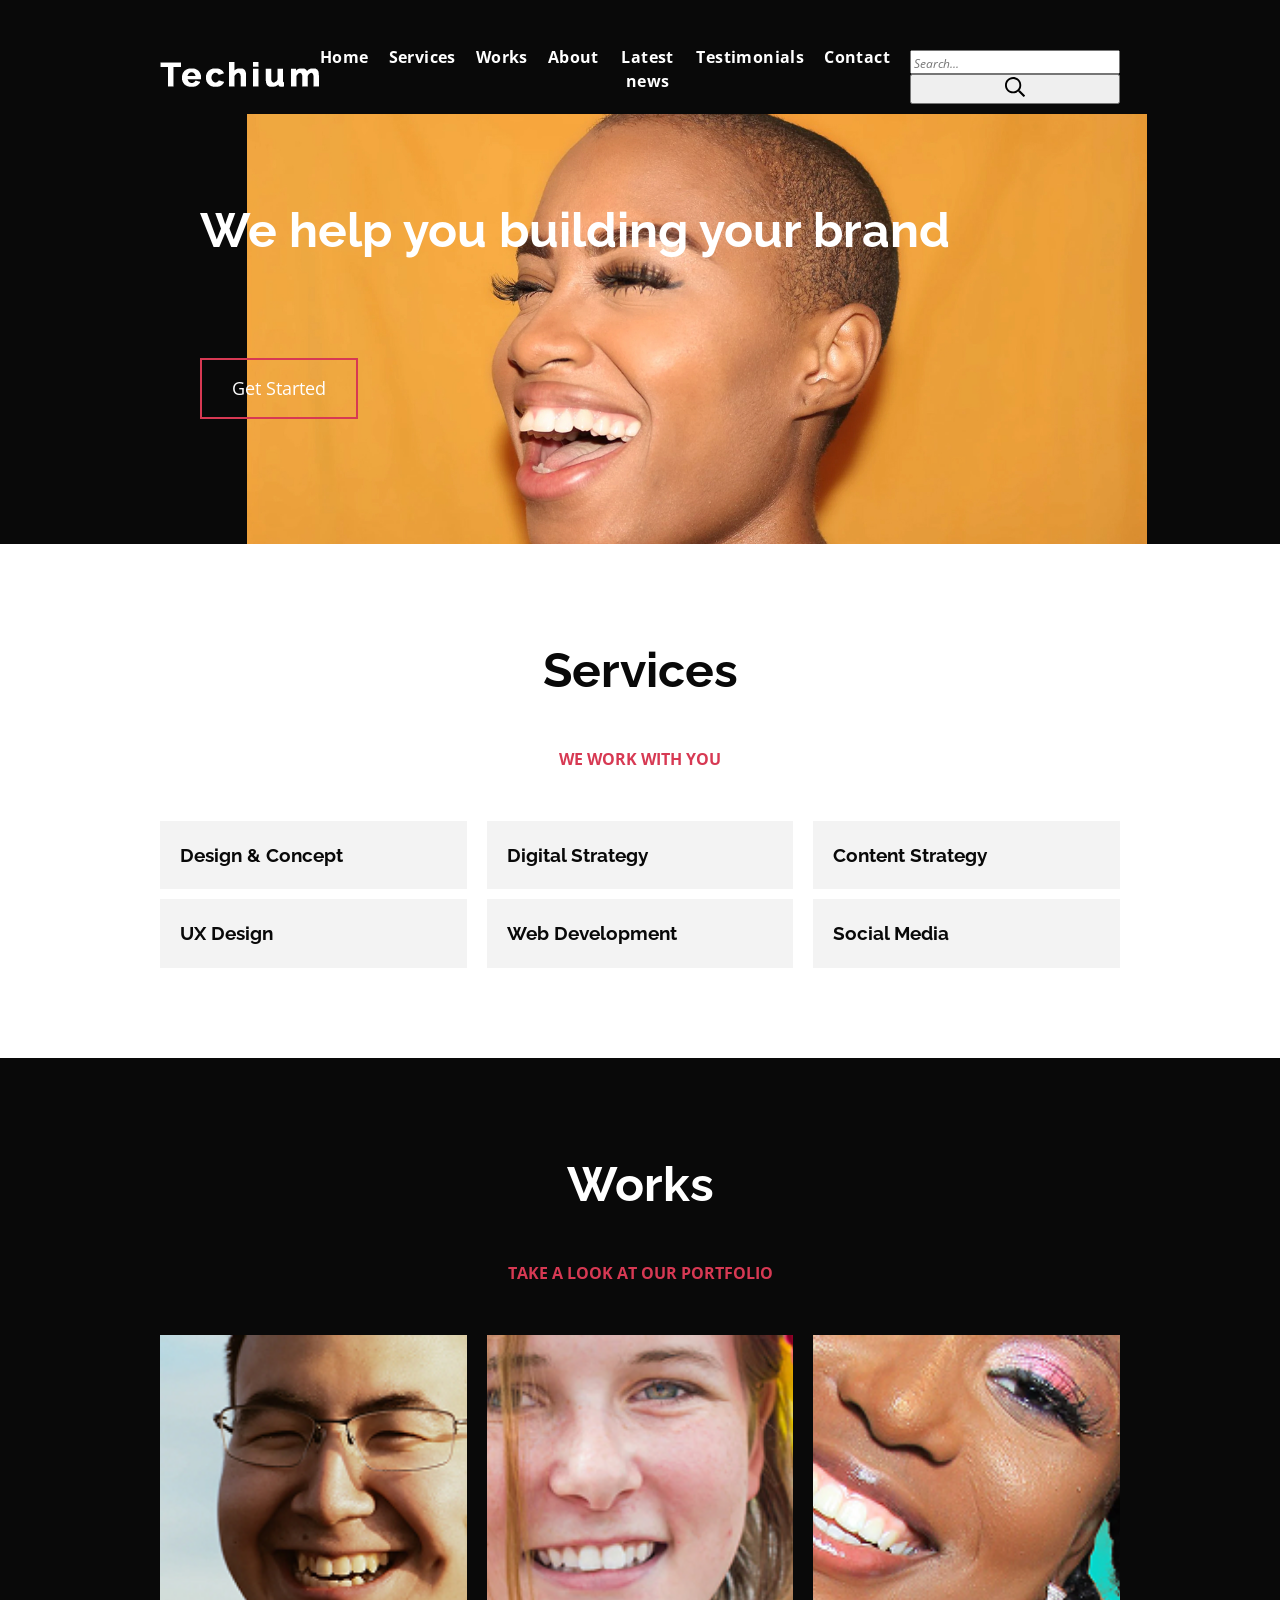
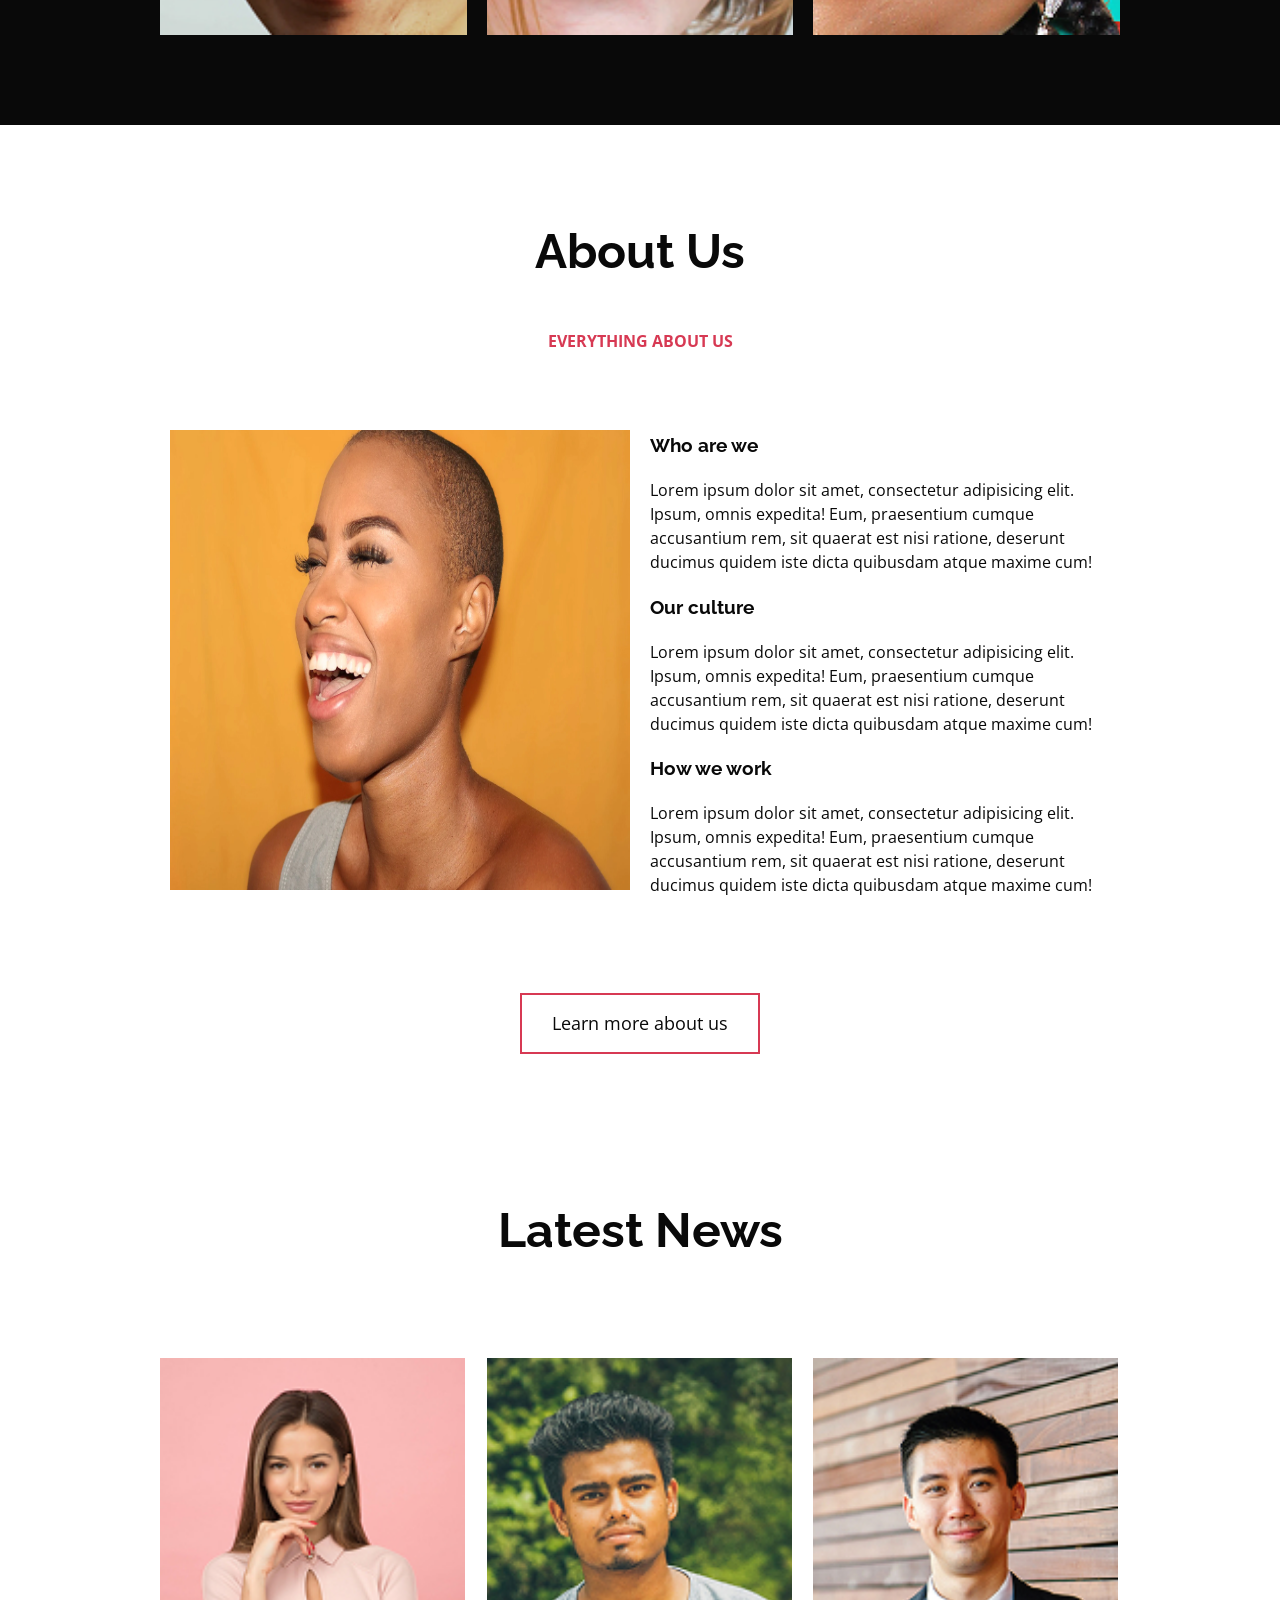
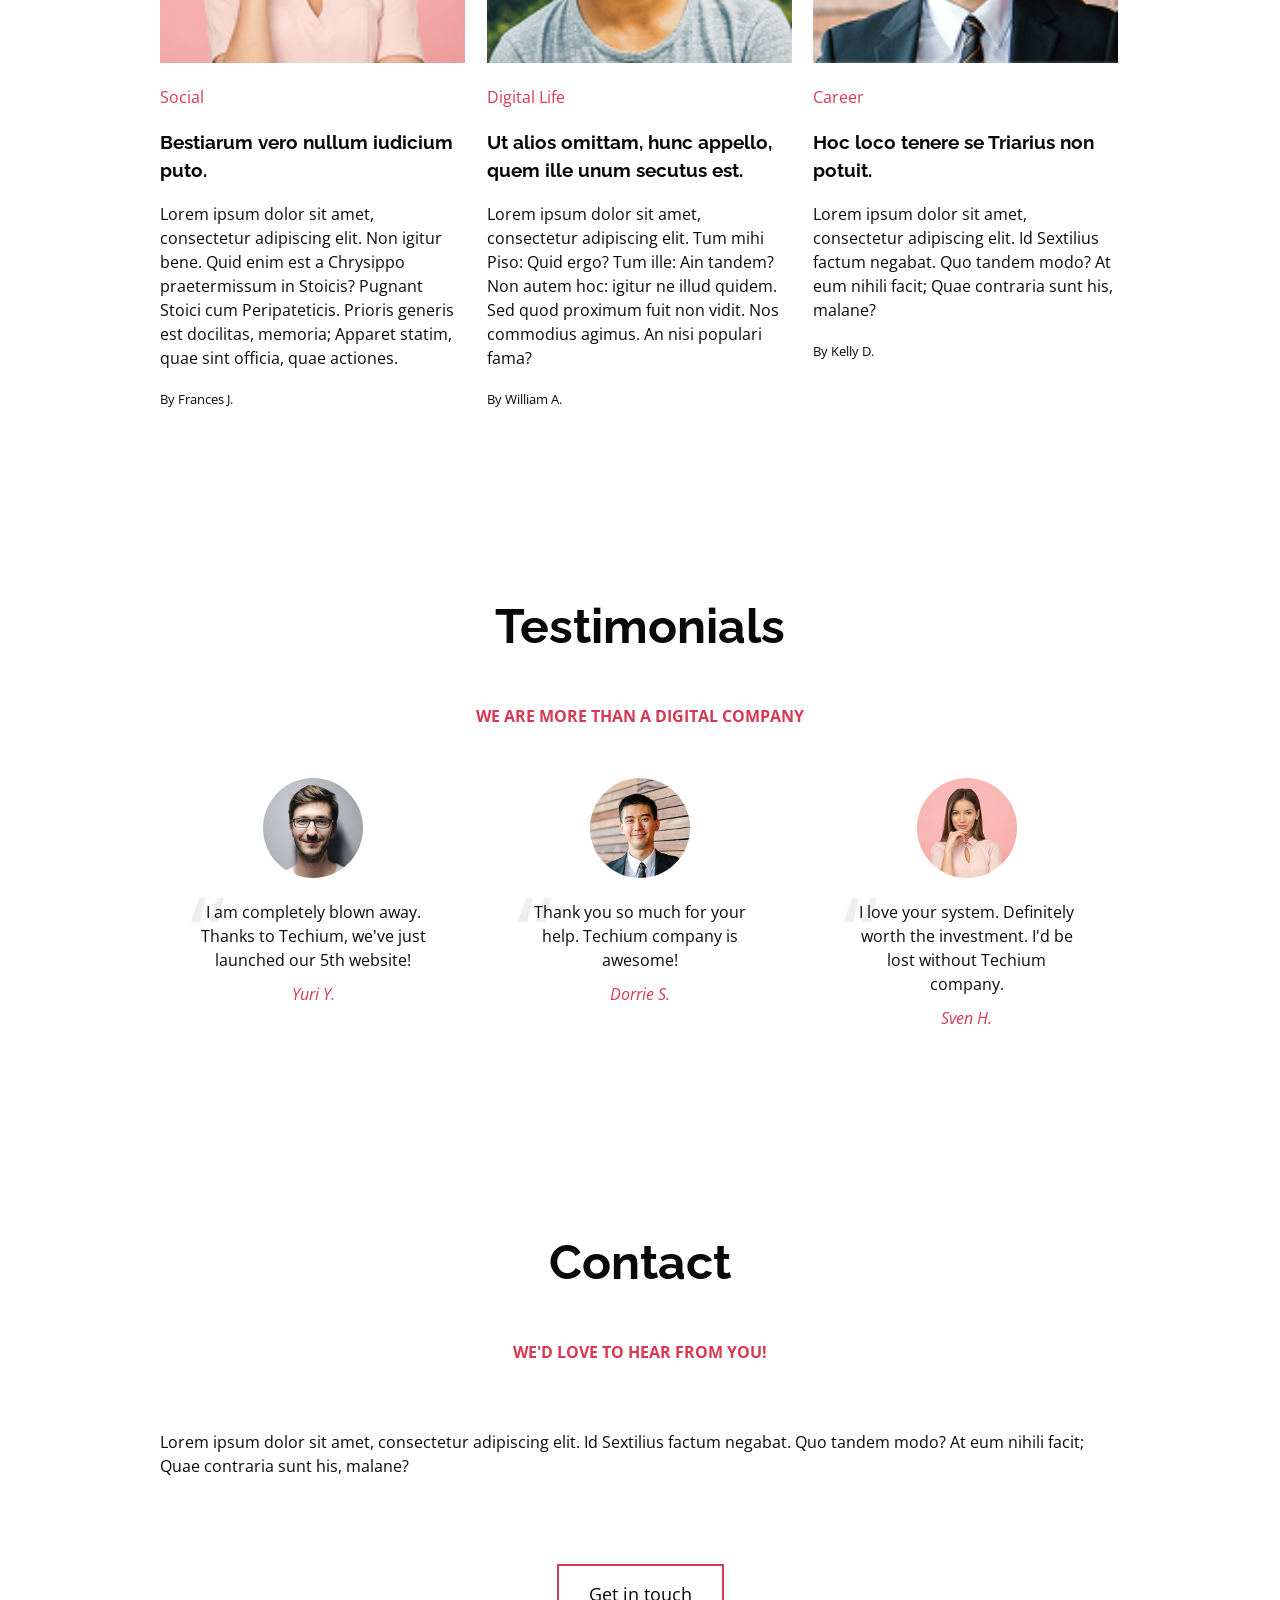
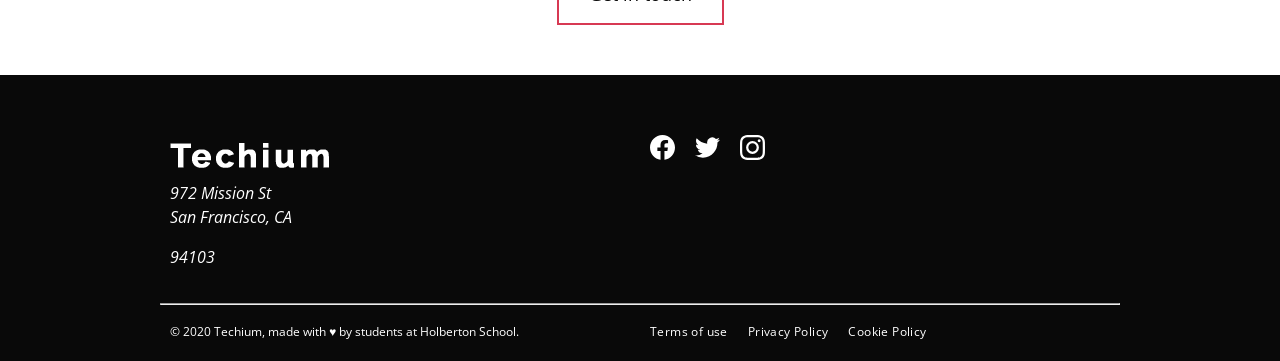
<file: responsive_design/01-index.html>
<!DOCTYPE html>
<html lang="en">
  <head>
    

  
    <meta charset="utf-8">
    <meta name="viewport" content="width=device-width, initial-scale=1, viewport-fit=cover">
    <title><p>Homepage - Techium</p></title>
    <meta name="description" content="Description of the page less than 150 characters">
    <link rel="icon" type="image/png" href="images/favicon.jpg">
    <link href="https://fonts.googleapis.com/css?family=Open+Sans:400,700|Raleway:700&display=swap" rel="stylesheet">
    <link rel="stylesheet" href="01-styles.css">
  
  
    <!-- Header -->
    <header class="header" data-section-theme="dark">
      <div class="container">
 			<div class="header-container">
        <div class="header-logo">
          <a href="#" target="_blank" rel="noopener noreferrer" title="
            
          ">
            <img src="images/logo-white.png" alt="Techium logo" width="160" height="40" style="" loading="lazy">
          </a>
        </div>
        <nav class="navbar-menu">
          <ul class="nav">
            <li class="nav-item">
              <a href="#" class="nav-link" target="_blank" rel="noopener noreferrer" title="Home">Home</a>
            </li>
            <li class="nav-item">
              <a href="#services" class="nav-link" target="_blank" rel="noopener noreferrer" title="Services">Services</a>
            </li>
            <li class="nav-item">
              <a href="#works" class="nav-link" target="_blank" rel="noopener noreferrer" title="Works">Works</a>
            </li>
            <li class="nav-item">
              <a href="#about" class="nav-link" target="_blank" rel="noopener noreferrer" title="About">About</a>
            </li>
            <li class="nav-item">
              <a href="#latest_news" class="nav-link" target="_blank" rel="noopener noreferrer" title="Latest news">Latest news</a>
            </li>
            <li class="nav-item">
              <a href="#testimonials" class="nav-link" target="_blank" rel="noopener noreferrer" title="Testimonials">Testimonials</a>
            </li>
            <li class="nav-item">
              <a href="#contact" class="nav-link" target="_blank" rel="noopener noreferrer" title="Contact">Contact</a>
            </li>
						<li class="nav-item">
                <form action="#" method="post" class="form-search">
                  <input type="search" name="q" id="search-input" placeholder="Search..." aria-label="Search through site content">
                  <button class="search-button">
                    <svg viewbox="0 0 512 512" xmlns="http://www.w3.org/2000/svg" width="20" height="20" class="search-icon">
                      <title>
                        Search icon
                      </title>
                      <path d="M508.5 468.9L387.1 347.5c-2.3-2.3-5.3-3.5-8.5-3.5h-13.2c31.5-36.5 50.6-84 50.6-136C416 93.1 322.9 0 208 0S0 93.1 0 208s93.1 208 208 208c52 0 99.5-19.1 136-50.6v13.2c0 3.2 1.3 6.2 3.5 8.5l121.4 121.4c4.7 4.7 12.3 4.7 17 0l22.6-22.6c4.7-4.7 4.7-12.3 0-17zM208 368c-88.4 0-160-71.6-160-160S119.6 48 208 48s160 71.6 160 160-71.6 160-160 160z"></path>
                    </svg>
                  </button>
                </form>
              </li>
          </ul>
        </nav>
      </div>
			</div>
    </header>
    <!-- Main -->
    <main>
      <!-- Hero section -->
      <section class="section-hero hero-homepage" data-section-theme="dark">
        <div class="container">
          <div class="section-body">
            <section class="section-inner">
              <h2 class="section-title"><p>We help you building your brand</p></h2>
              <a href="#" class="button" target="_blank" rel="noopener noreferrer" title="Get Started">Get Started</a>
            </section>
          </div>
        </div>
      </section>
      <!-- Services section -->
      <section id="services" class="section section-services">
        <div class="container">
          <header class="section-header">
            <h2 class="section-title"><p>Services</p></h2>
            <p class="section-tagline">We work with you</p>
          </header>
          <div class="section-body">
            <ul class="row">
              <li class="col-1-3">
                <div class="card-services">
                  <h3 class="card-title"><a href="#" target="_blank" rel="noopener noreferrer" title="Design & Concept">Design & Concept</a></h3>
                </div>
              </li>
              <li class="col-1-3">
                <div class="card-services">
                  <h3 class="card-title"><a href="#" target="_blank" rel="noopener noreferrer" title="Digital Strategy">Digital Strategy</a></h3>
                </div>
              </li>
              <li class="col-1-3">
                <div class="card-services">
                  <h3 class="card-title"><a href="#" target="_blank" rel="noopener noreferrer" title="Content Strategy">Content Strategy</a></h3>
                </div>
              </li>
            </ul>
            <ul class="row">
              <li class="col-1-3">
                <div class="card-services">
                  <h3 class="card-title"><a href="#" target="_blank" rel="noopener noreferrer" title="UX Design">UX Design</a></h3>
                </div>
              </li>
              <li class="col-1-3">
                <div class="card-services">
                  <h3 class="card-title"><a href="#" target="_blank" rel="noopener noreferrer" title="Web Development">Web Development</a></h3>
                </div>
              </li>
              <li class="col-1-3">
                <div class="card-services">
                  <h3 class="card-title"><a href="#" target="_blank" rel="noopener noreferrer" title="Social Media">Social Media</a></h3>
                </div>
              </li>
            </ul>
          </div>
        </div>
      </section>
      <!-- Works section -->
      <section id="works" class="section section-works" data-section-theme="dark">
        <div class="container">
          <header class="section-header">
            <h2 class="section-title"><p>Works</p></h2>
            <p class="section-tagline">Take a look at our portfolio</p>
          </header>
          <div class="section-body">
            <ul class="row">
              <li class="col-1-3">
                <article class="card-work">
                  <div class="card-outer">
                    <div class="card-image">
                      <img src="images/pic-work-01.jpg" alt="" style="" loading="lazy">
                    </div>
                    <div class="card-inner">
                      <h3 class="card-title"><a href="#" target="_blank" rel="noopener noreferrer" title="Interior Design">Interior Design</a></h3>
                    </div>
                  </div>
                </article>
              </li>
              <li class="col-1-3">
                <article class="card-work">
                  <div class="card-outer">
                    <div class="card-image">
                      <img src="images/pic-work-02.jpg" alt="" style="" loading="lazy">
                    </div>
                    <div class="card-inner">
                      <h3 class="card-title"><a href="#" target="_blank" rel="noopener noreferrer" title="Web Development">Web Development</a></h3>
                    </div>
                  </div>
                </article>
              </li>
              <li class="col-1-3">
                <article class="card-work">
                  <div class="card-outer">
                    <div class="card-image">
                      <img src="images/pic-work-03.jpg" alt="" style="" loading="lazy">
                    </div>
                    <div class="card-inner">
                      <h3 class="card-title"><a href="#" target="_blank" rel="noopener noreferrer" title="Personal Development">Personal Development</a></h3>
                    </div>
                  </div>
                </article>
              </li>
            </ul>
          </div>
        </div>
      </section>
      <!-- About Us section -->
      <section id="about" class="section section-about-us">
        <div class="container">
          <header class="section-header">
            <h2 class="section-title"><p>About Us</p></h2>
            <p class="section-tagline">Everything about us</p>
          </header>
          <div class="section-body">
            <div class="row">
              <div class="col-1-2">
                <img src="images/pic-about-01.jpg" alt="" width="460" height="460" style="" loading="lazy">
              </div>
              <div class="col-1-2">
                <h3><p>Who are we</p></h3>
                <p>Lorem ipsum dolor sit amet, consectetur adipisicing elit. Ipsum, omnis expedita! Eum, praesentium cumque accusantium rem, sit quaerat est nisi ratione, deserunt ducimus quidem iste dicta quibusdam atque maxime cum!</p>
                <h3><p>Our culture</p></h3>
                <p>Lorem ipsum dolor sit amet, consectetur adipisicing elit. Ipsum, omnis expedita! Eum, praesentium cumque accusantium rem, sit quaerat est nisi ratione, deserunt ducimus quidem iste dicta quibusdam atque maxime cum!</p>
                <h3><p>How we work</p></h3>
                <p>Lorem ipsum dolor sit amet, consectetur adipisicing elit. Ipsum, omnis expedita! Eum, praesentium cumque accusantium rem, sit quaerat est nisi ratione, deserunt ducimus quidem iste dicta quibusdam atque maxime cum!</p>
              </div>
            </div>
          </div>
          <div class="section-footer">
            <a href="#" class="button" target="_blank" rel="noopener noreferrer" title="Learn more about us">Learn more about us</a>
          </div>
        </div>
      </section>
      <!-- Latest news section -->
      <section id="latest_news" class="section section-latest-news">
        <div class="container">
          <header class="section-header">
            <h2 class="section-title"><p>Latest News</p></h2>
          </header>
          <div class="section-body">
            <ul class="row">
              <li class="col-1-3">
                <article class="card-blog">
                  <div>
                    <img src="images/pic-article-01.jpg" alt="" width="305" height="305" style="" loading="lazy">
                  </div>
                  <p class="card-category">Career</p>
                  <h3><a href="#" target="_blank" rel="noopener noreferrer" title="Hoc loco tenere se Triarius non potuit.">Hoc loco tenere se Triarius non potuit.</a></h3>
                  <p>Lorem ipsum dolor sit amet, consectetur adipiscing elit. Id Sextilius factum negabat. Quo tandem modo? At eum nihili facit; Quae contraria sunt his, malane?</p>
                  <small>By Kelly D.</small>
                </article>
              </li>
              <li class="col-1-3">
                <article class="card-blog">
                  <div>
                    <img src="images/pic-article-02.jpg" alt="" width="305" height="305" style="" loading="lazy">
                  </div>
                  <p class="card-category">Digital Life</p>
                  <h3><a href="#" target="_blank" rel="noopener noreferrer" title="Ut alios omittam, hunc appello, quem ille unum secutus est.">Ut alios omittam, hunc appello, quem ille unum secutus est.</a></h3>
                  <p>Lorem ipsum dolor sit amet, consectetur adipiscing elit. Tum mihi Piso: Quid ergo? Tum ille: Ain tandem? Non autem hoc: igitur ne illud quidem. Sed quod proximum fuit non vidit. Nos commodius agimus. An nisi populari fama?</p>
                  <small>By William A.</small>
                </article>
              </li>
              <li class="col-1-3">
                <article class="card-blog">
                  <div>
                    <img src="images/pic-article-03.jpg" alt="" width="305" height="305" style="" loading="lazy">
                  </div>
                  <p class="card-category">Social</p>
                  <h3><a href="#" target="_blank" rel="noopener noreferrer" title="Bestiarum vero nullum iudicium puto.">Bestiarum vero nullum iudicium puto.</a></h3>
                  <p>Lorem ipsum dolor sit amet, consectetur adipiscing elit. Non igitur bene. Quid enim est a Chrysippo praetermissum in Stoicis? Pugnant Stoici cum Peripateticis. Prioris generis est docilitas, memoria; Apparet statim, quae sint officia, quae actiones.</p>
                  <small>By Frances J.</small>
                </article>
              </li>
            </ul>
          </div>
        </div>
      </section>
      <!-- Testimonials section -->
      <section id="testimonial" class="section section-testimonial">
        <div class="container">
          <header class="section-header">
            <h2 class="section-title"><p>Testimonials</p></h2>
            <p class="section-tagline">We are more than a digital company</p>
          </header>
          <div class="section-body">
            <ul class="row">
              <li class="col-1-3">
                <article class="card-testimonial">
                  <img src="images/pic-person-01.jpg" alt="Yuri Y. avatar" width="100" height="100" class="card-avatar" style="" loading="lazy">
                  <blockquote class="card-quote">
                    <p>I am completely blown away. Thanks to Techium, we've just launched our 5th website!
                      <cite>Yuri Y.</cite>
                    </p>
                  </blockquote>
                </article>
              </li>
              <li class="col-1-3">
                <article class="card-testimonial">
                  <img src="images/pic-person-02.jpg" alt="Dorrie S. avatar" width="100" height="100" class="card-avatar" style="" loading="lazy">
                  <blockquote class="card-quote">
                    <p>Thank you so much for your help. Techium company is awesome!
                      <cite>Dorrie S.</cite>
                    </p>
                  </blockquote>
                </article>
              </li>
              <li class="col-1-3">
                <article class="card-testimonial">
                  <img src="images/pic-person-03.jpg" alt="Sven H. avatar" width="100" height="100" class="card-avatar" style="" loading="lazy">
                  <blockquote class="card-quote">
                    <p>I love your system. Definitely worth the investment. I'd be lost without Techium company.
                      <cite>Sven H.</cite>
                    </p>
                  </blockquote>
                </article>
              </li>
            </ul>
          </div>
        </div>
      </section>
      <!-- Contact section -->
      <section id="contact" class="section section-contact">
        <div class="container">
          <header class="section-header">
            <h2 class="section-title"><p>Contact</p></h2>
            <p class="section-tagline">We'd love to hear from you!</p>
          </header>
          <div class="section-body">
            <p>Lorem ipsum dolor sit amet, consectetur adipiscing elit. Id Sextilius factum negabat. Quo tandem modo? At eum nihili facit; Quae contraria sunt his, malane?</p>
          </div>
          <div class="section-footer">
            <a href="#" class="button" target="_blank" rel="noopener noreferrer" title="Get in touch">Get in touch</a>
          </div>
        </div>
      </section>
    </main>
    <!-- Footer -->
    <footer class="footer" data-section-theme="dark">
      <div class="container">
        <div class="row">
          <div class="col-1-2">
            <img src="images/logo-white.png" alt="Techium logo" width="160" height="40" style="" loading="lazy">
            <address class="footer-address">
              972 Mission St<br>
              San Francisco, CA<br>
              <p>94103</p>
            </address>
          </div>
          <div class="col-1-2">
            <ul class="social nav">
              <li class="social-item nav-item">
                <a href="https://www.facebook.com/HolbertonSchool/" class="social-link" target="_blank" rel="noopener noreferrer" title="
                  
                    
                      Facebook icon
                    
                    
                  
                ">
                  <svg viewbox="0 0 24 24" xmlns="http://www.w3.org/2000/svg" width="25" height="25">
                    <title>
                      Facebook icon
                    </title>
                    <path d="M23.998 12c0-6.628-5.372-12-11.999-12C5.372 0 0 5.372 0 12c0 5.988 4.388 10.952 10.124 11.852v-8.384H7.078v-3.469h3.046V9.356c0-3.008 1.792-4.669 4.532-4.669 1.313 0 2.686.234 2.686.234v2.953H15.83c-1.49 0-1.955.925-1.955 1.874V12h3.328l-.532 3.469h-2.796v8.384c5.736-.9 10.124-5.864 10.124-11.853z"></path>
                  </svg>
                </a>
              </li>
              <li class="social-item nav-item">
                <a href="https://twitter.com/holbertonschool" class="social-link" target="_blank" rel="noopener noreferrer" title="
                  
                    
                      Twitter icon
                    
                    
                  
                ">
                  <svg viewbox="0 0 24 24" xmlns="http://www.w3.org/2000/svg" width="25" height="25">
                    <title>
                      Twitter icon
                    </title>
                    <path d="M23.954 4.569a10 10 0 0 1-2.825.775 4.958 4.958 0 0 0 2.163-2.723c-.951.555-2.005.959-3.127 1.184a4.92 4.92 0 0 0-8.384 4.482C7.691 8.094 4.066 6.13 1.64 3.161a4.822 4.822 0 0 0-.666 2.475c0 1.71.87 3.213 2.188 4.096a4.904 4.904 0 0 1-2.228-.616v.061a4.923 4.923 0 0 0 3.946 4.827 4.996 4.996 0 0 1-2.212.085 4.937 4.937 0 0 0 4.604 3.417 9.868 9.868 0 0 1-6.102 2.105c-.39 0-.779-.023-1.17-.067a13.995 13.995 0 0 0 7.557 2.209c9.054 0 13.999-7.496 13.999-13.986 0-.209 0-.42-.015-.63a9.936 9.936 0 0 0 2.46-2.548l-.047-.02z"></path>
                  </svg>
                </a>
              </li>
              <li class="social-item nav-item">
                <a href="https://www.instagram.com/holbertonschool/" class="social-link" target="_blank" rel="noopener noreferrer" title="
                  
                    
                      Instagram icon
                    
                    
                  
                ">
                  <svg viewbox="0 0 24 24" xmlns="http://www.w3.org/2000/svg" width="25" height="25">
                    <title>
                      Instagram icon
                    </title>
                    <path d="M12 0C8.74 0 8.333.015 7.053.072 5.775.132 4.905.333 4.14.63c-.789.306-1.459.717-2.126 1.384S.935 3.35.63 4.14C.333 4.905.131 5.775.072 7.053.012 8.333 0 8.74 0 12s.015 3.667.072 4.947c.06 1.277.261 2.148.558 2.913a5.885 5.885 0 0 0 1.384 2.126A5.868 5.868 0 0 0 4.14 23.37c.766.296 1.636.499 2.913.558C8.333 23.988 8.74 24 12 24s3.667-.015 4.947-.072c1.277-.06 2.148-.262 2.913-.558a5.898 5.898 0 0 0 2.126-1.384 5.86 5.86 0 0 0 1.384-2.126c.296-.765.499-1.636.558-2.913.06-1.28.072-1.687.072-4.947s-.015-3.667-.072-4.947c-.06-1.277-.262-2.149-.558-2.913a5.89 5.89 0 0 0-1.384-2.126A5.847 5.847 0 0 0 19.86.63c-.765-.297-1.636-.499-2.913-.558C15.667.012 15.26 0 12 0zm0 2.16c3.203 0 3.585.016 4.85.071 1.17.055 1.805.249 2.227.415.562.217.96.477 1.382.896.419.42.679.819.896 1.381.164.422.36 1.057.413 2.227.057 1.266.07 1.646.07 4.85s-.015 3.585-.074 4.85c-.061 1.17-.256 1.805-.421 2.227a3.81 3.81 0 0 1-.899 1.382 3.744 3.744 0 0 1-1.38.896c-.42.164-1.065.36-2.235.413-1.274.057-1.649.07-4.859.07-3.211 0-3.586-.015-4.859-.074-1.171-.061-1.816-.256-2.236-.421a3.716 3.716 0 0 1-1.379-.899 3.644 3.644 0 0 1-.9-1.38c-.165-.42-.359-1.065-.42-2.235-.045-1.26-.061-1.649-.061-4.844 0-3.196.016-3.586.061-4.861.061-1.17.255-1.814.42-2.234.21-.57.479-.96.9-1.381.419-.419.81-.689 1.379-.898.42-.166 1.051-.361 2.221-.421 1.275-.045 1.65-.06 4.859-.06l.045.03zm0 3.678a6.162 6.162 0 1 0 0 12.324 6.162 6.162 0 1 0 0-12.324zM12 16c-2.21 0-4-1.79-4-4s1.79-4 4-4 4 1.79 4 4-1.79 4-4 4zm7.846-10.405a1.441 1.441 0 0 1-2.88 0 1.44 1.44 0 0 1 2.88 0z"></path>
                  </svg>
                </a>
              </li>
            </ul>
          </div>
        </div>
        <hr>
        <div class="row">
          <div class="col-1-2">
            <p class="footer-copyright">© 2020 Techium, made with ♥ by students at Holberton School.</p>
          </div>
          <div class="col-1-2">
            <ul class="footer-nav nav">
              <li class="footer-nav-item nav-item">
                <a href="#" class="footer-nav-link" target="_blank" rel="noopener noreferrer" title="Terms of use">Terms of use</a>
              </li>
              <li class="footer-nav-item nav-item">
                <a href="#" class="footer-nav-link" target="_blank" rel="noopener noreferrer" title="Privacy Policy">Privacy Policy</a>
              </li>
              <li class="footer-nav-item nav-item">
                <a href="#" class="footer-nav-link" target="_blank" rel="noopener noreferrer" title="Cookie Policy">Cookie Policy</a>
              </li>
            </ul>
          </div>
        </div>
      </div>
    </footer>
  </head>
</html>
</file>
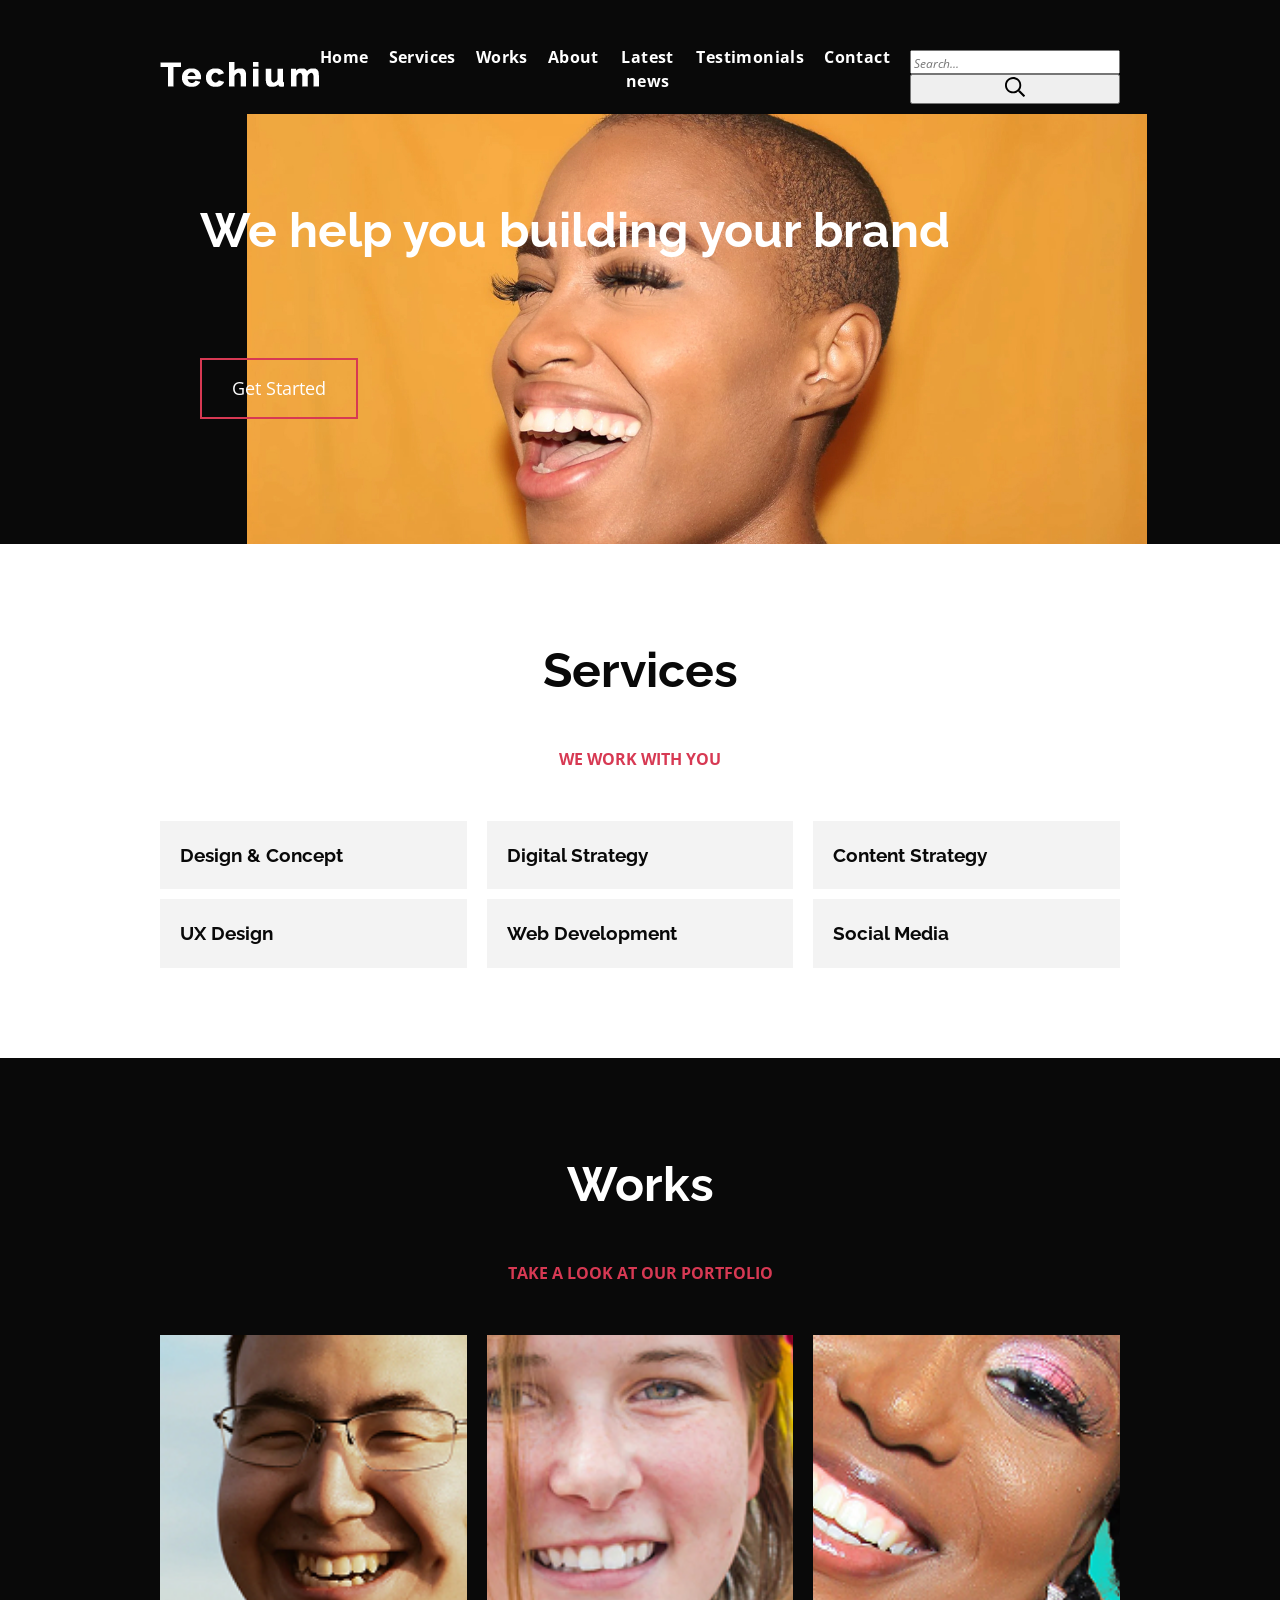
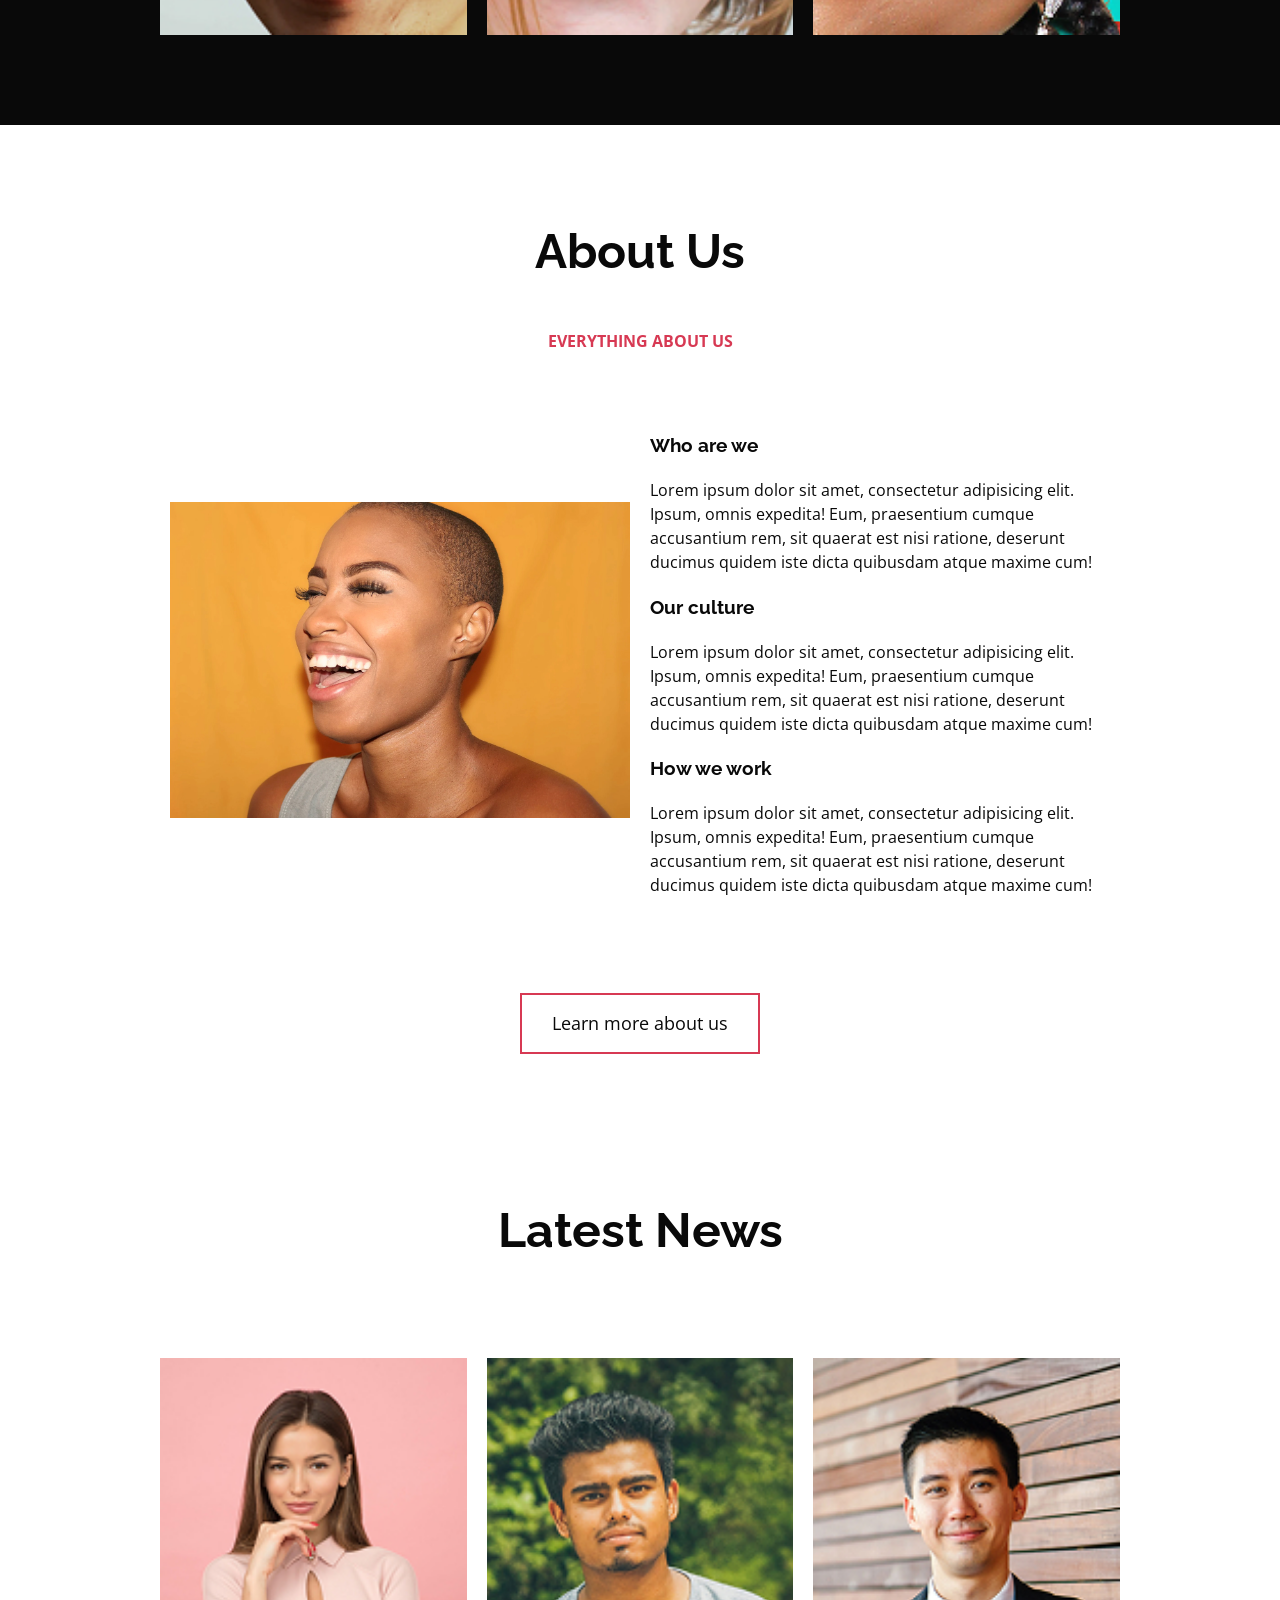
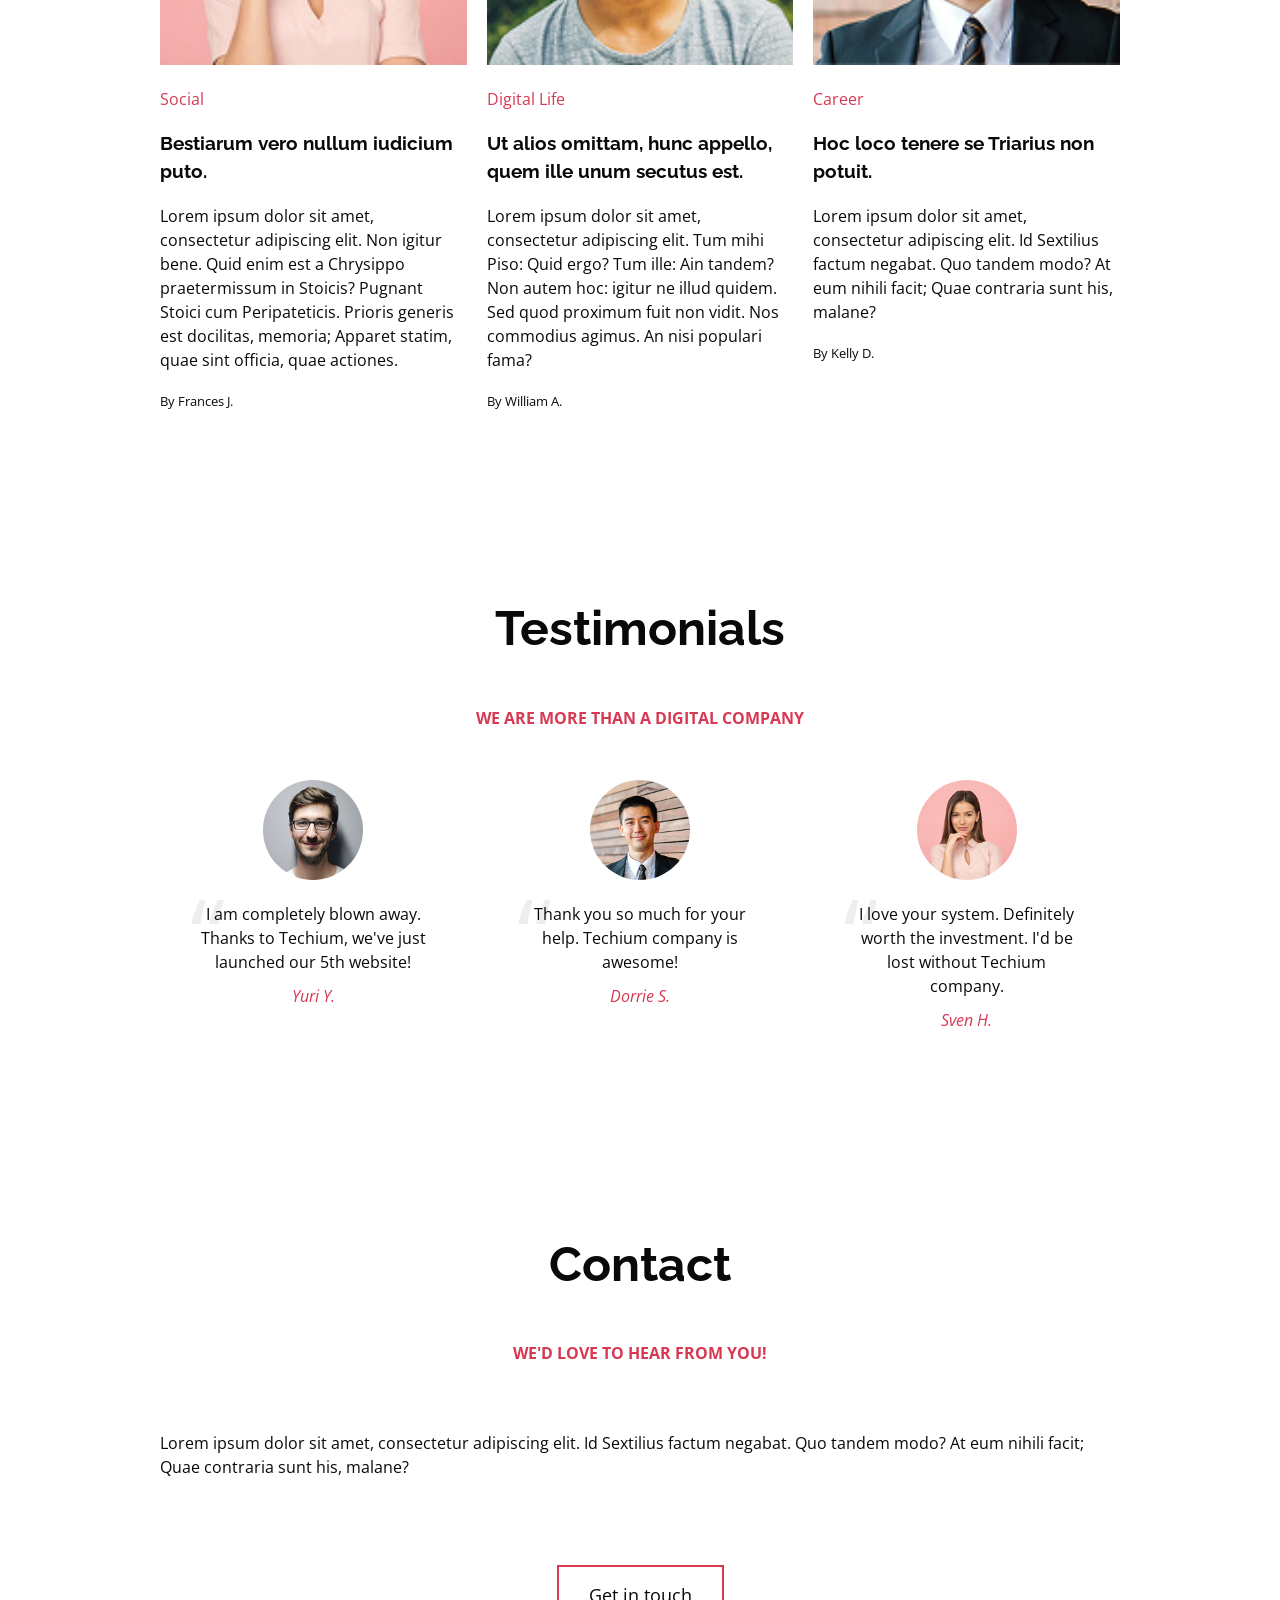
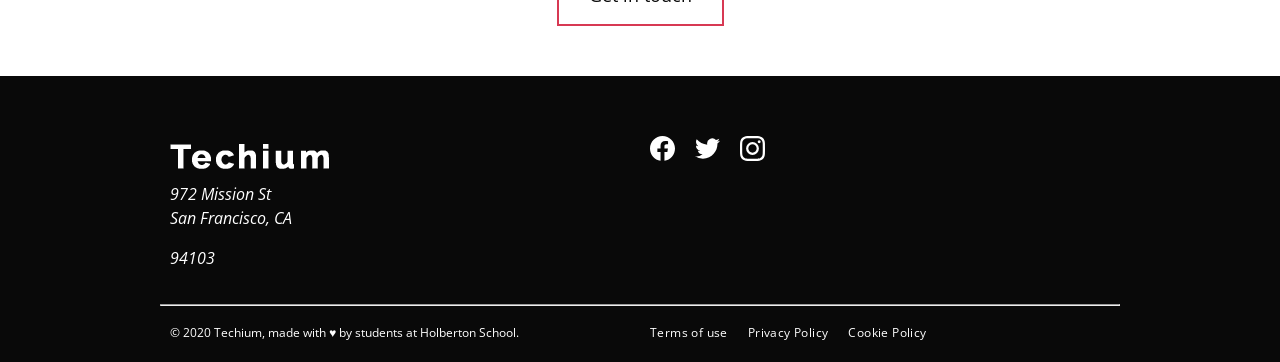
<file: responsive_design/02-1-index.html>
<!DOCTYPE html>
<html lang="en">
  <head>
    

  
    <meta charset="utf-8">
    <meta name="viewport" content="width=device-width, initial-scale=1, viewport-fit=cover">
    <title><p>Homepage - Techium</p></title>
    <meta name="description" content="Description of the page less than 150 characters">
    <link rel="icon" type="image/png" href="images/favicon.jpg">
    <link href="https://fonts.googleapis.com/css?family=Open+Sans:400,700|Raleway:700&display=swap" rel="stylesheet">
    <link rel="stylesheet" href="02-1-styles.css">
  
  
    <!-- Header -->
    <header class="header" data-section-theme="dark">
      <div class="container">
 			<div class="header-container">
        <div class="header-logo">
          <a href="#" target="_blank" rel="noopener noreferrer" title="
            
          ">
            <img src="images/logo-white.png" alt="Techium logo" width="160" height="40" style="" loading="lazy">
          </a>
        </div>
        <nav class="navbar-menu">
          <ul class="nav">
            <li class="nav-item">
              <a href="#" class="nav-link" target="_blank" rel="noopener noreferrer" title="Home">Home</a>
            </li>
            <li class="nav-item">
              <a href="#services" class="nav-link" target="_blank" rel="noopener noreferrer" title="Services">Services</a>
            </li>
            <li class="nav-item">
              <a href="#works" class="nav-link" target="_blank" rel="noopener noreferrer" title="Works">Works</a>
            </li>
            <li class="nav-item">
              <a href="#about" class="nav-link" target="_blank" rel="noopener noreferrer" title="About">About</a>
            </li>
            <li class="nav-item">
              <a href="#latest_news" class="nav-link" target="_blank" rel="noopener noreferrer" title="Latest news">Latest news</a>
            </li>
            <li class="nav-item">
              <a href="#testimonials" class="nav-link" target="_blank" rel="noopener noreferrer" title="Testimonials">Testimonials</a>
            </li>
            <li class="nav-item">
              <a href="#contact" class="nav-link" target="_blank" rel="noopener noreferrer" title="Contact">Contact</a>
            </li>
						<li class="nav-item">
                <form action="#" method="post" class="form-search">
                  <input type="search" name="q" id="search-input" placeholder="Search..." aria-label="Search through site content">
                  <button class="search-button">
                    <svg viewbox="0 0 512 512" xmlns="http://www.w3.org/2000/svg" width="20" height="20" class="search-icon">
                      <title>
                        Search icon
                      </title>
                      <path d="M508.5 468.9L387.1 347.5c-2.3-2.3-5.3-3.5-8.5-3.5h-13.2c31.5-36.5 50.6-84 50.6-136C416 93.1 322.9 0 208 0S0 93.1 0 208s93.1 208 208 208c52 0 99.5-19.1 136-50.6v13.2c0 3.2 1.3 6.2 3.5 8.5l121.4 121.4c4.7 4.7 12.3 4.7 17 0l22.6-22.6c4.7-4.7 4.7-12.3 0-17zM208 368c-88.4 0-160-71.6-160-160S119.6 48 208 48s160 71.6 160 160-71.6 160-160 160z"></path>
                    </svg>
                  </button>
                </form>
              </li>
          </ul>
        </nav>
      </div>
			</div>
    </header>
    <!-- Main -->
    <main>
      <!-- Hero section -->
      <section class="section-hero hero-homepage" data-section-theme="dark">
        <div class="container">
          <div class="section-body">
            <section class="section-inner">
              <h2 class="section-title"><p>We help you building your brand</p></h2>
              <a href="#" class="button" target="_blank" rel="noopener noreferrer" title="Get Started">Get Started</a>
            </section>
          </div>
        </div>
      </section>
      <!-- Services section -->
      <section id="services" class="section section-services">
        <div class="container">
          <header class="section-header">
            <h2 class="section-title"><p>Services</p></h2>
            <p class="section-tagline">We work with you</p>
          </header>
          <div class="section-body">
            <ul class="row">
              <li class="col-1-3">
                <div class="card-services">
                  <h3 class="card-title"><a href="#" target="_blank" rel="noopener noreferrer" title="Design & Concept">Design & Concept</a></h3>
                </div>
              </li>
              <li class="col-1-3">
                <div class="card-services">
                  <h3 class="card-title"><a href="#" target="_blank" rel="noopener noreferrer" title="Digital Strategy">Digital Strategy</a></h3>
                </div>
              </li>
              <li class="col-1-3">
                <div class="card-services">
                  <h3 class="card-title"><a href="#" target="_blank" rel="noopener noreferrer" title="Content Strategy">Content Strategy</a></h3>
                </div>
              </li>
            </ul>
            <ul class="row">
              <li class="col-1-3">
                <div class="card-services">
                  <h3 class="card-title"><a href="#" target="_blank" rel="noopener noreferrer" title="UX Design">UX Design</a></h3>
                </div>
              </li>
              <li class="col-1-3">
                <div class="card-services">
                  <h3 class="card-title"><a href="#" target="_blank" rel="noopener noreferrer" title="Web Development">Web Development</a></h3>
                </div>
              </li>
              <li class="col-1-3">
                <div class="card-services">
                  <h3 class="card-title"><a href="#" target="_blank" rel="noopener noreferrer" title="Social Media">Social Media</a></h3>
                </div>
              </li>
            </ul>
          </div>
        </div>
      </section>
      <!-- Works section -->
      <section id="works" class="section section-works" data-section-theme="dark">
        <div class="container">
          <header class="section-header">
            <h2 class="section-title"><p>Works</p></h2>
            <p class="section-tagline">Take a look at our portfolio</p>
          </header>
          <div class="section-body">
            <ul class="row">
              <li class="col-1-3">
                <article class="card-work">
                  <div class="card-outer">
                    <div class="card-image">
                      <img src="images/pic-work-01.jpg" alt="" style="" loading="lazy">
                    </div>
                    <div class="card-inner">
                      <h3 class="card-title"><a href="#" target="_blank" rel="noopener noreferrer" title="Interior Design">Interior Design</a></h3>
                    </div>
                  </div>
                </article>
              </li>
              <li class="col-1-3">
                <article class="card-work">
                  <div class="card-outer">
                    <div class="card-image">
                      <img src="images/pic-work-02.jpg" alt="" style="" loading="lazy">
                    </div>
                    <div class="card-inner">
                      <h3 class="card-title"><a href="#" target="_blank" rel="noopener noreferrer" title="Web Development">Web Development</a></h3>
                    </div>
                  </div>
                </article>
              </li>
              <li class="col-1-3">
                <article class="card-work">
                  <div class="card-outer">
                    <div class="card-image">
                      <img src="images/pic-work-03.jpg" alt="" style="" loading="lazy">
                    </div>
                    <div class="card-inner">
                      <h3 class="card-title"><a href="#" target="_blank" rel="noopener noreferrer" title="Personal Development">Personal Development</a></h3>
                    </div>
                  </div>
                </article>
              </li>
            </ul>
          </div>
        </div>
      </section>
      <!-- About Us section -->
      <section id="about" class="section section-about-us">
        <div class="container">
          <header class="section-header">
            <h2 class="section-title"><p>About Us</p></h2>
            <p class="section-tagline">Everything about us</p>
          </header>
          <div class="section-body">
            <div class="row">
              <div class="col-1-2">
                <img src="images/pic-about-01.jpg" alt="" width="460" height="460" style="" loading="lazy">
              </div>
              <div class="col-1-2">
                <h3><p>Who are we</p></h3>
                <p>Lorem ipsum dolor sit amet, consectetur adipisicing elit. Ipsum, omnis expedita! Eum, praesentium cumque accusantium rem, sit quaerat est nisi ratione, deserunt ducimus quidem iste dicta quibusdam atque maxime cum!</p>
                <h3><p>Our culture</p></h3>
                <p>Lorem ipsum dolor sit amet, consectetur adipisicing elit. Ipsum, omnis expedita! Eum, praesentium cumque accusantium rem, sit quaerat est nisi ratione, deserunt ducimus quidem iste dicta quibusdam atque maxime cum!</p>
                <h3><p>How we work</p></h3>
                <p>Lorem ipsum dolor sit amet, consectetur adipisicing elit. Ipsum, omnis expedita! Eum, praesentium cumque accusantium rem, sit quaerat est nisi ratione, deserunt ducimus quidem iste dicta quibusdam atque maxime cum!</p>
              </div>
            </div>
          </div>
          <div class="section-footer">
            <a href="#" class="button" target="_blank" rel="noopener noreferrer" title="Learn more about us">Learn more about us</a>
          </div>
        </div>
      </section>
      <!-- Latest news section -->
      <section id="latest_news" class="section section-latest-news">
        <div class="container">
          <header class="section-header">
            <h2 class="section-title"><p>Latest News</p></h2>
          </header>
          <div class="section-body">
            <ul class="row">
              <li class="col-1-3">
                <article class="card-blog">
                  <div>
                    <img src="images/pic-article-01.jpg" alt="" width="305" height="305" style="" loading="lazy">
                  </div>
                  <p class="card-category">Career</p>
                  <h3><a href="#" target="_blank" rel="noopener noreferrer" title="Hoc loco tenere se Triarius non potuit.">Hoc loco tenere se Triarius non potuit.</a></h3>
                  <p>Lorem ipsum dolor sit amet, consectetur adipiscing elit. Id Sextilius factum negabat. Quo tandem modo? At eum nihili facit; Quae contraria sunt his, malane?</p>
                  <small>By Kelly D.</small>
                </article>
              </li>
              <li class="col-1-3">
                <article class="card-blog">
                  <div>
                    <img src="images/pic-article-02.jpg" alt="" width="305" height="305" style="" loading="lazy">
                  </div>
                  <p class="card-category">Digital Life</p>
                  <h3><a href="#" target="_blank" rel="noopener noreferrer" title="Ut alios omittam, hunc appello, quem ille unum secutus est.">Ut alios omittam, hunc appello, quem ille unum secutus est.</a></h3>
                  <p>Lorem ipsum dolor sit amet, consectetur adipiscing elit. Tum mihi Piso: Quid ergo? Tum ille: Ain tandem? Non autem hoc: igitur ne illud quidem. Sed quod proximum fuit non vidit. Nos commodius agimus. An nisi populari fama?</p>
                  <small>By William A.</small>
                </article>
              </li>
              <li class="col-1-3">
                <article class="card-blog">
                  <div>
                    <img src="images/pic-article-03.jpg" alt="" width="305" height="305" style="" loading="lazy">
                  </div>
                  <p class="card-category">Social</p>
                  <h3><a href="#" target="_blank" rel="noopener noreferrer" title="Bestiarum vero nullum iudicium puto.">Bestiarum vero nullum iudicium puto.</a></h3>
                  <p>Lorem ipsum dolor sit amet, consectetur adipiscing elit. Non igitur bene. Quid enim est a Chrysippo praetermissum in Stoicis? Pugnant Stoici cum Peripateticis. Prioris generis est docilitas, memoria; Apparet statim, quae sint officia, quae actiones.</p>
                  <small>By Frances J.</small>
                </article>
              </li>
            </ul>
          </div>
        </div>
      </section>
      <!-- Testimonials section -->
      <section id="testimonial" class="section section-testimonial">
        <div class="container">
          <header class="section-header">
            <h2 class="section-title"><p>Testimonials</p></h2>
            <p class="section-tagline">We are more than a digital company</p>
          </header>
          <div class="section-body">
            <ul class="row">
              <li class="col-1-3">
                <article class="card-testimonial">
                  <img src="images/pic-person-01.jpg" alt="Yuri Y. avatar" width="100" height="100" class="card-avatar" style="" loading="lazy">
                  <blockquote class="card-quote">
                    <p>I am completely blown away. Thanks to Techium, we've just launched our 5th website!
                      <cite>Yuri Y.</cite>
                    </p>
                  </blockquote>
                </article>
              </li>
              <li class="col-1-3">
                <article class="card-testimonial">
                  <img src="images/pic-person-02.jpg" alt="Dorrie S. avatar" width="100" height="100" class="card-avatar" style="" loading="lazy">
                  <blockquote class="card-quote">
                    <p>Thank you so much for your help. Techium company is awesome!
                      <cite>Dorrie S.</cite>
                    </p>
                  </blockquote>
                </article>
              </li>
              <li class="col-1-3">
                <article class="card-testimonial">
                  <img src="images/pic-person-03.jpg" alt="Sven H. avatar" width="100" height="100" class="card-avatar" style="" loading="lazy">
                  <blockquote class="card-quote">
                    <p>I love your system. Definitely worth the investment. I'd be lost without Techium company.
                      <cite>Sven H.</cite>
                    </p>
                  </blockquote>
                </article>
              </li>
            </ul>
          </div>
        </div>
      </section>
      <!-- Contact section -->
      <section id="contact" class="section section-contact">
        <div class="container">
          <header class="section-header">
            <h2 class="section-title"><p>Contact</p></h2>
            <p class="section-tagline">We'd love to hear from you!</p>
          </header>
          <div class="section-body">
            <p>Lorem ipsum dolor sit amet, consectetur adipiscing elit. Id Sextilius factum negabat. Quo tandem modo? At eum nihili facit; Quae contraria sunt his, malane?</p>
          </div>
          <div class="section-footer">
            <a href="#" class="button" target="_blank" rel="noopener noreferrer" title="Get in touch">Get in touch</a>
          </div>
        </div>
      </section>
    </main>
    <!-- Footer -->
    <footer class="footer" data-section-theme="dark">
      <div class="container">
        <div class="row">
          <div class="col-1-2">
            <img src="images/logo-white.png" alt="Techium logo" width="160" height="40" style="" loading="lazy">
            <address class="footer-address">
              972 Mission St<br>
              San Francisco, CA<br>
              <p>94103</p>
            </address>
          </div>
          <div class="col-1-2">
            <ul class="social nav">
              <li class="social-item nav-item">
                <a href="https://www.facebook.com/HolbertonSchool/" class="social-link" target="_blank" rel="noopener noreferrer" title="
                  
                    
                      Facebook icon
                    
                    
                  
                ">
                  <svg viewbox="0 0 24 24" xmlns="http://www.w3.org/2000/svg" width="25" height="25">
                    <title>
                      Facebook icon
                    </title>
                    <path d="M23.998 12c0-6.628-5.372-12-11.999-12C5.372 0 0 5.372 0 12c0 5.988 4.388 10.952 10.124 11.852v-8.384H7.078v-3.469h3.046V9.356c0-3.008 1.792-4.669 4.532-4.669 1.313 0 2.686.234 2.686.234v2.953H15.83c-1.49 0-1.955.925-1.955 1.874V12h3.328l-.532 3.469h-2.796v8.384c5.736-.9 10.124-5.864 10.124-11.853z"></path>
                  </svg>
                </a>
              </li>
              <li class="social-item nav-item">
                <a href="https://twitter.com/holbertonschool" class="social-link" target="_blank" rel="noopener noreferrer" title="
                  
                    
                      Twitter icon
                    
                    
                  
                ">
                  <svg viewbox="0 0 24 24" xmlns="http://www.w3.org/2000/svg" width="25" height="25">
                    <title>
                      Twitter icon
                    </title>
                    <path d="M23.954 4.569a10 10 0 0 1-2.825.775 4.958 4.958 0 0 0 2.163-2.723c-.951.555-2.005.959-3.127 1.184a4.92 4.92 0 0 0-8.384 4.482C7.691 8.094 4.066 6.13 1.64 3.161a4.822 4.822 0 0 0-.666 2.475c0 1.71.87 3.213 2.188 4.096a4.904 4.904 0 0 1-2.228-.616v.061a4.923 4.923 0 0 0 3.946 4.827 4.996 4.996 0 0 1-2.212.085 4.937 4.937 0 0 0 4.604 3.417 9.868 9.868 0 0 1-6.102 2.105c-.39 0-.779-.023-1.17-.067a13.995 13.995 0 0 0 7.557 2.209c9.054 0 13.999-7.496 13.999-13.986 0-.209 0-.42-.015-.63a9.936 9.936 0 0 0 2.46-2.548l-.047-.02z"></path>
                  </svg>
                </a>
              </li>
              <li class="social-item nav-item">
                <a href="https://www.instagram.com/holbertonschool/" class="social-link" target="_blank" rel="noopener noreferrer" title="
                  
                    
                      Instagram icon
                    
                    
                  
                ">
                  <svg viewbox="0 0 24 24" xmlns="http://www.w3.org/2000/svg" width="25" height="25">
                    <title>
                      Instagram icon
                    </title>
                    <path d="M12 0C8.74 0 8.333.015 7.053.072 5.775.132 4.905.333 4.14.63c-.789.306-1.459.717-2.126 1.384S.935 3.35.63 4.14C.333 4.905.131 5.775.072 7.053.012 8.333 0 8.74 0 12s.015 3.667.072 4.947c.06 1.277.261 2.148.558 2.913a5.885 5.885 0 0 0 1.384 2.126A5.868 5.868 0 0 0 4.14 23.37c.766.296 1.636.499 2.913.558C8.333 23.988 8.74 24 12 24s3.667-.015 4.947-.072c1.277-.06 2.148-.262 2.913-.558a5.898 5.898 0 0 0 2.126-1.384 5.86 5.86 0 0 0 1.384-2.126c.296-.765.499-1.636.558-2.913.06-1.28.072-1.687.072-4.947s-.015-3.667-.072-4.947c-.06-1.277-.262-2.149-.558-2.913a5.89 5.89 0 0 0-1.384-2.126A5.847 5.847 0 0 0 19.86.63c-.765-.297-1.636-.499-2.913-.558C15.667.012 15.26 0 12 0zm0 2.16c3.203 0 3.585.016 4.85.071 1.17.055 1.805.249 2.227.415.562.217.96.477 1.382.896.419.42.679.819.896 1.381.164.422.36 1.057.413 2.227.057 1.266.07 1.646.07 4.85s-.015 3.585-.074 4.85c-.061 1.17-.256 1.805-.421 2.227a3.81 3.81 0 0 1-.899 1.382 3.744 3.744 0 0 1-1.38.896c-.42.164-1.065.36-2.235.413-1.274.057-1.649.07-4.859.07-3.211 0-3.586-.015-4.859-.074-1.171-.061-1.816-.256-2.236-.421a3.716 3.716 0 0 1-1.379-.899 3.644 3.644 0 0 1-.9-1.38c-.165-.42-.359-1.065-.42-2.235-.045-1.26-.061-1.649-.061-4.844 0-3.196.016-3.586.061-4.861.061-1.17.255-1.814.42-2.234.21-.57.479-.96.9-1.381.419-.419.81-.689 1.379-.898.42-.166 1.051-.361 2.221-.421 1.275-.045 1.65-.06 4.859-.06l.045.03zm0 3.678a6.162 6.162 0 1 0 0 12.324 6.162 6.162 0 1 0 0-12.324zM12 16c-2.21 0-4-1.79-4-4s1.79-4 4-4 4 1.79 4 4-1.79 4-4 4zm7.846-10.405a1.441 1.441 0 0 1-2.88 0 1.44 1.44 0 0 1 2.88 0z"></path>
                  </svg>
                </a>
              </li>
            </ul>
          </div>
        </div>
        <hr>
        <div class="row">
          <div class="col-1-2">
            <p class="footer-copyright">© 2020 Techium, made with ♥ by students at Holberton School.</p>
          </div>
          <div class="col-1-2">
            <ul class="footer-nav nav">
              <li class="footer-nav-item nav-item">
                <a href="#" class="footer-nav-link" target="_blank" rel="noopener noreferrer" title="Terms of use">Terms of use</a>
              </li>
              <li class="footer-nav-item nav-item">
                <a href="#" class="footer-nav-link" target="_blank" rel="noopener noreferrer" title="Privacy Policy">Privacy Policy</a>
              </li>
              <li class="footer-nav-item nav-item">
                <a href="#" class="footer-nav-link" target="_blank" rel="noopener noreferrer" title="Cookie Policy">Cookie Policy</a>
              </li>
            </ul>
          </div>
        </div>
      </div>
    </footer>
  </head>
</html>
</file>
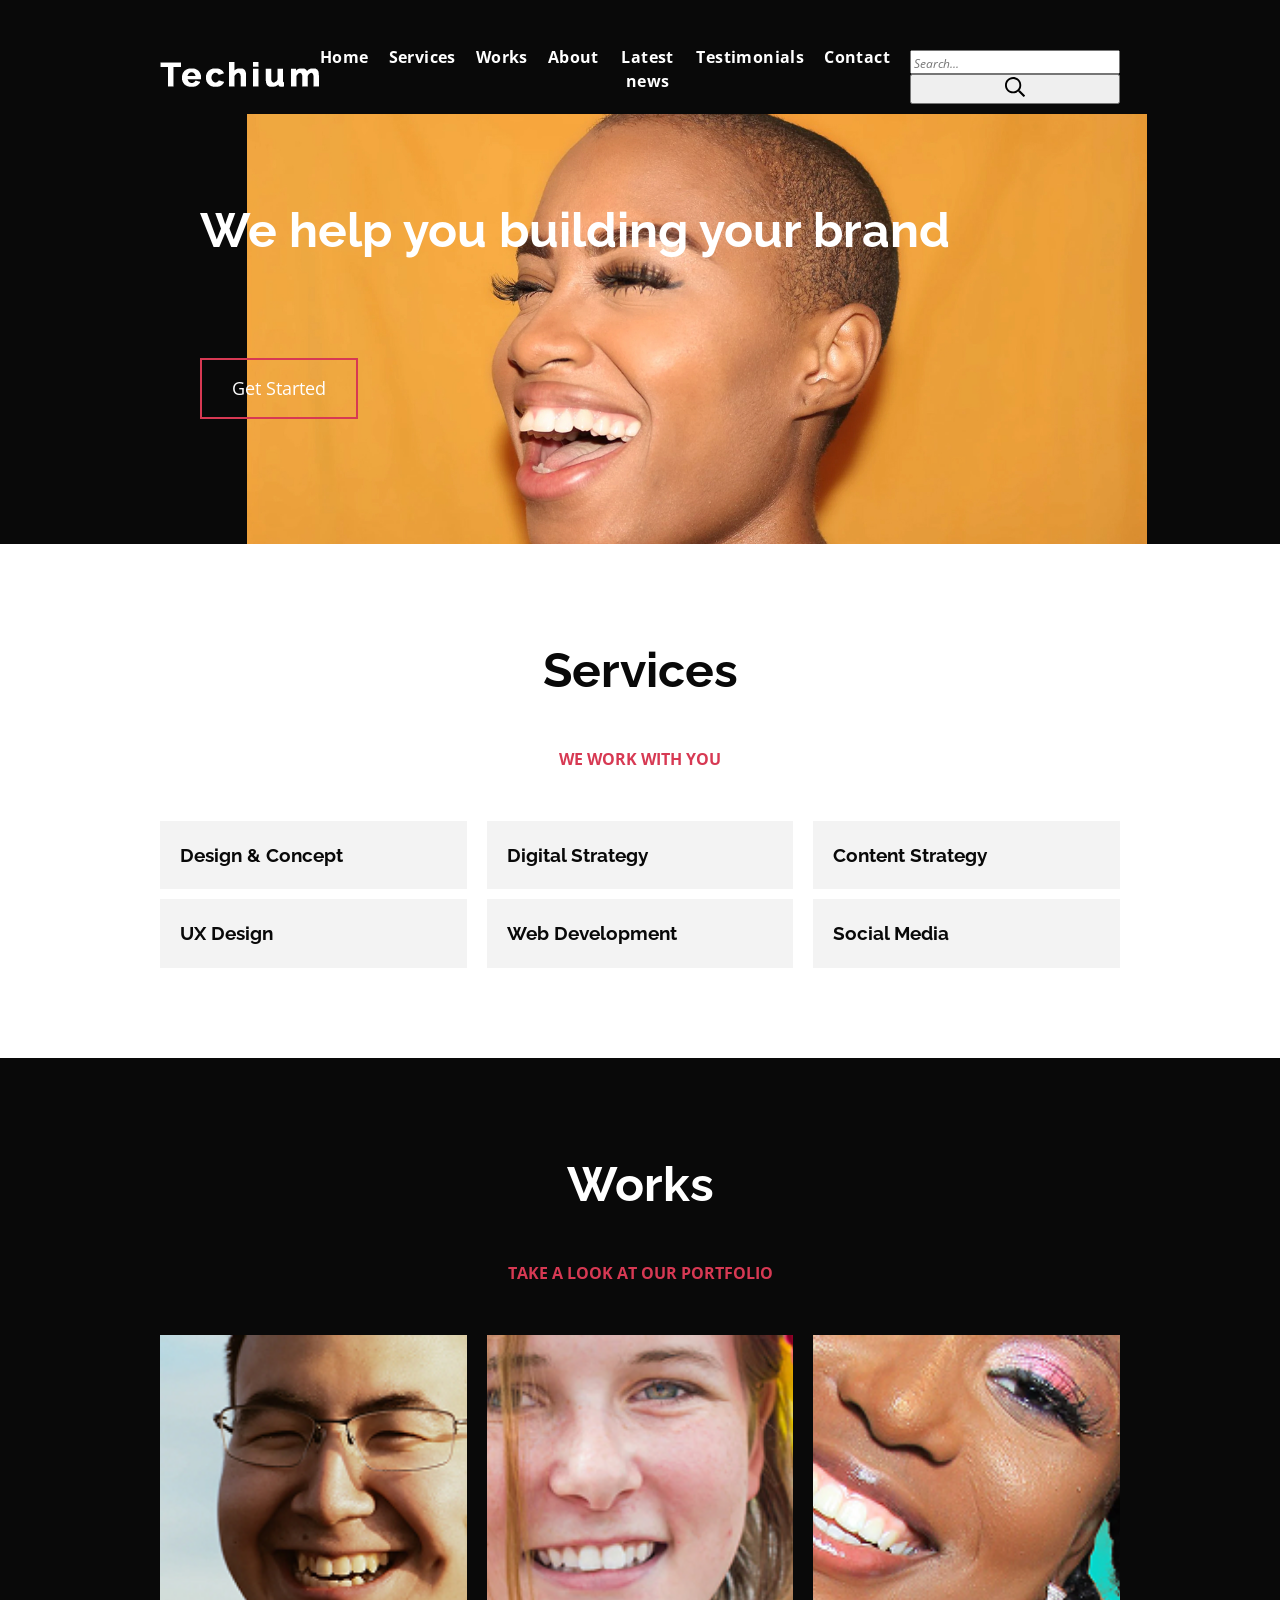
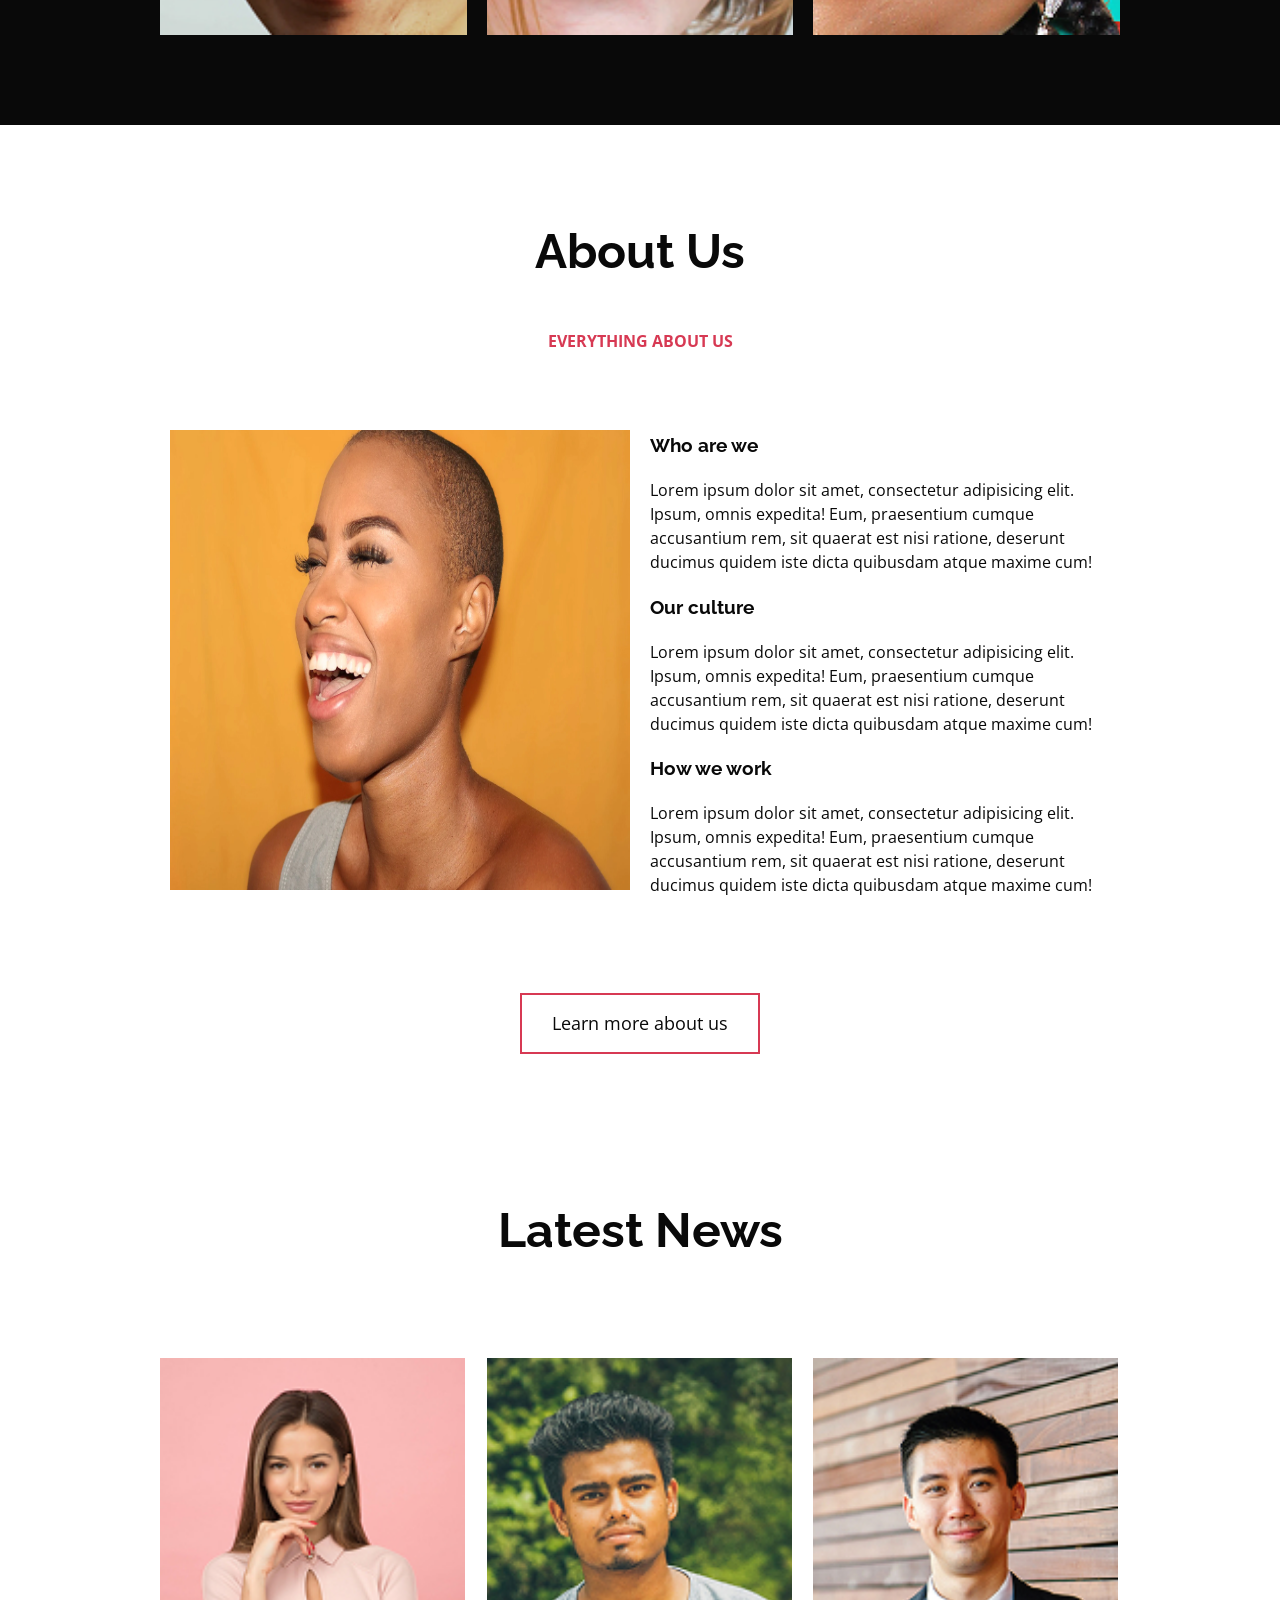
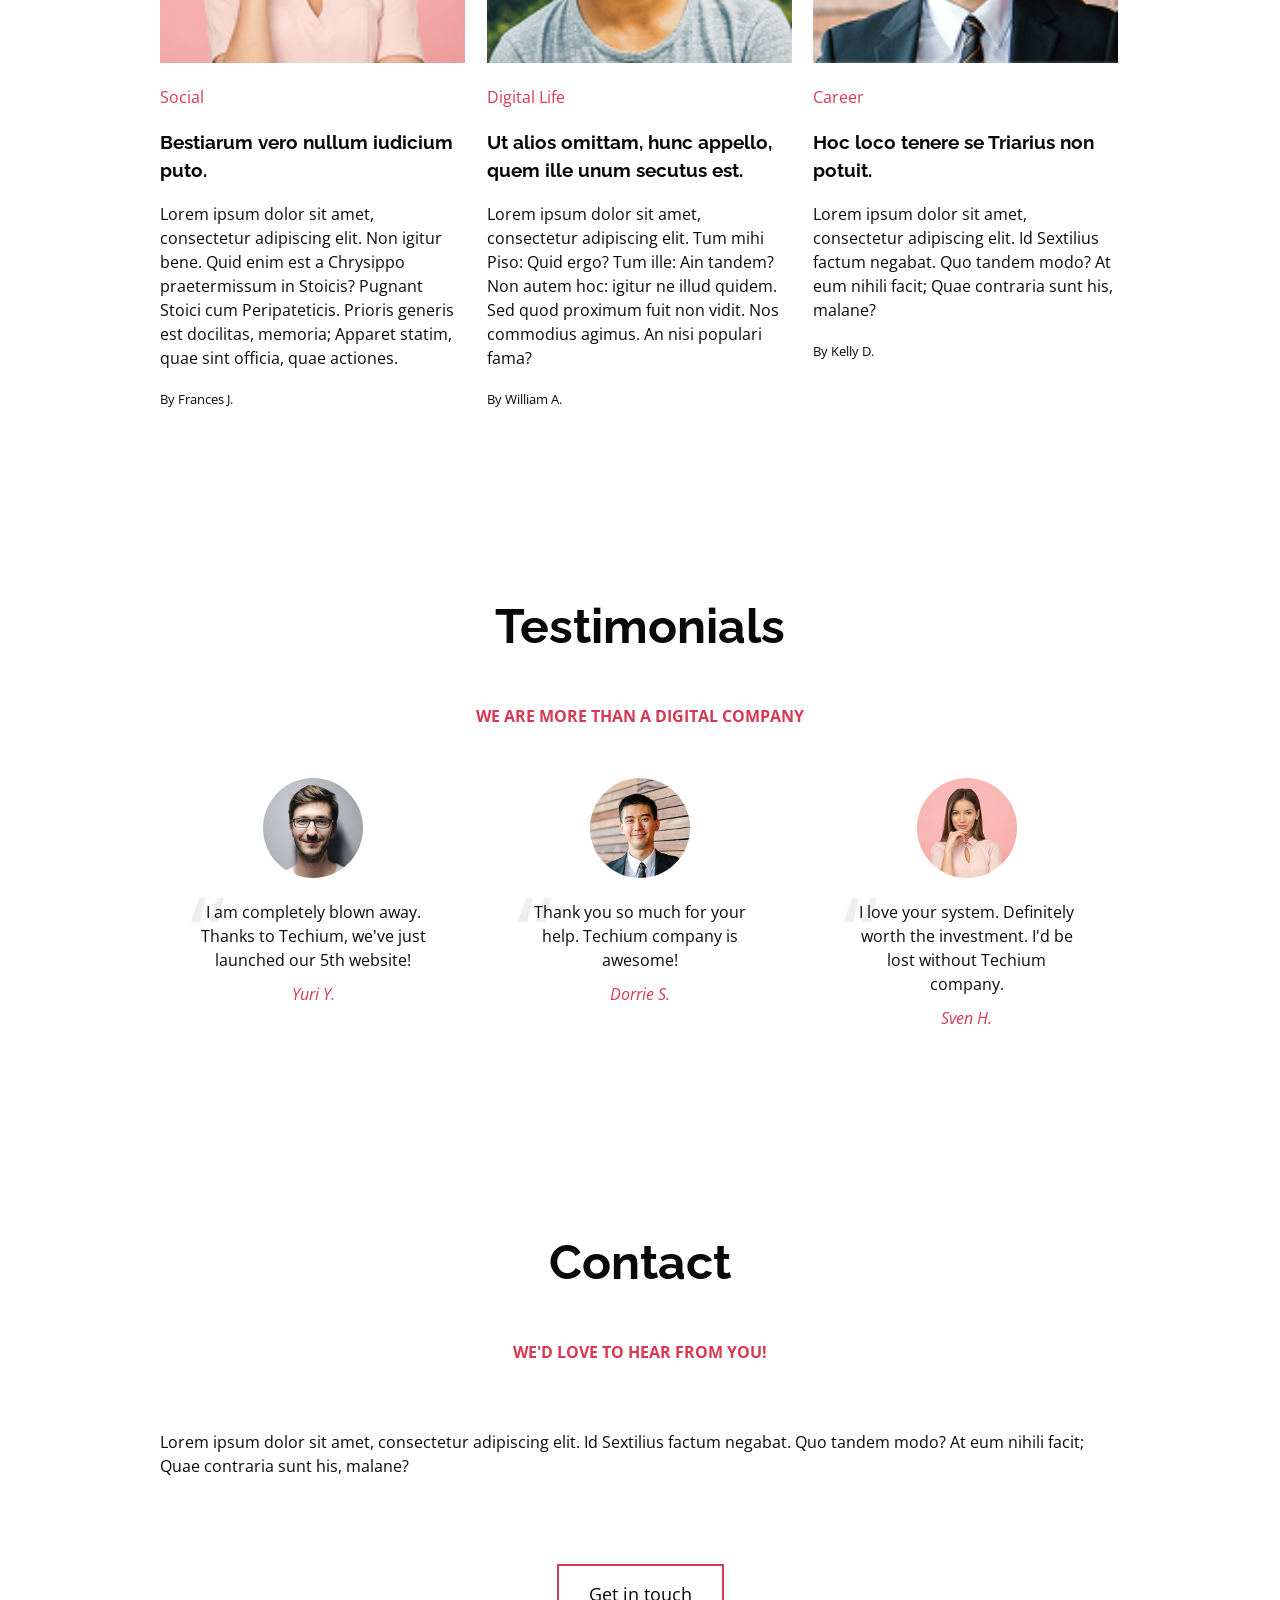
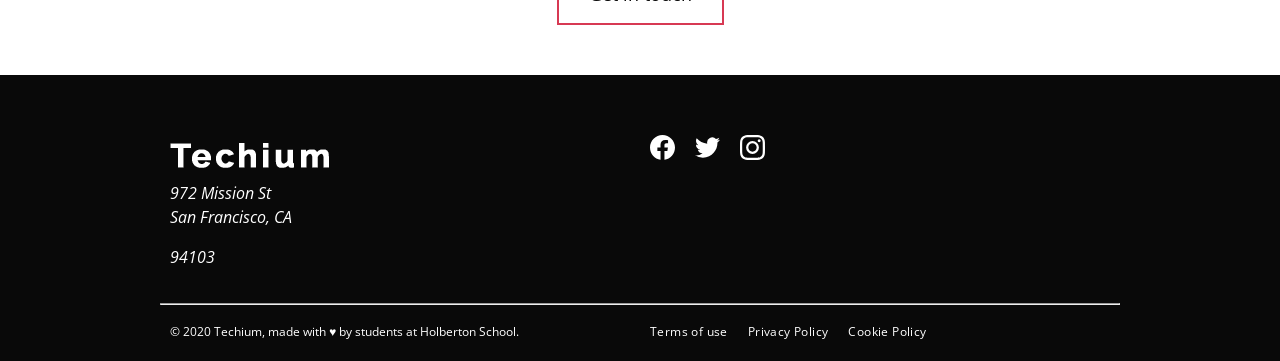
<file: responsive_design/02-index.html>
<!DOCTYPE html>
<html lang="en">
  <head>
    

  
    <meta charset="utf-8">
    <meta name="viewport" content="width=device-width, initial-scale=1, viewport-fit=cover">
    <title><p>Homepage - Techium</p></title>
    <meta name="description" content="Description of the page less than 150 characters">
    <link rel="icon" type="image/png" href="images/favicon.jpg">
    <link href="https://fonts.googleapis.com/css?family=Open+Sans:400,700|Raleway:700&display=swap" rel="stylesheet">
    <link rel="stylesheet" href="02-styles.css">
  
  
    <!-- Header -->
    <header class="header" data-section-theme="dark">
      <div class="container">
 			<div class="header-container">
        <div class="header-logo">
          <a href="#" target="_blank" rel="noopener noreferrer" title="
            
          ">
            <img src="images/logo-white.png" alt="Techium logo" width="160" height="40" style="" loading="lazy">
          </a>
        </div>
        <nav class="navbar-menu">
          <ul class="nav">
            <li class="nav-item">
              <a href="#" class="nav-link" target="_blank" rel="noopener noreferrer" title="Home">Home</a>
            </li>
            <li class="nav-item">
              <a href="#services" class="nav-link" target="_blank" rel="noopener noreferrer" title="Services">Services</a>
            </li>
            <li class="nav-item">
              <a href="#works" class="nav-link" target="_blank" rel="noopener noreferrer" title="Works">Works</a>
            </li>
            <li class="nav-item">
              <a href="#about" class="nav-link" target="_blank" rel="noopener noreferrer" title="About">About</a>
            </li>
            <li class="nav-item">
              <a href="#latest_news" class="nav-link" target="_blank" rel="noopener noreferrer" title="Latest news">Latest news</a>
            </li>
            <li class="nav-item">
              <a href="#testimonials" class="nav-link" target="_blank" rel="noopener noreferrer" title="Testimonials">Testimonials</a>
            </li>
            <li class="nav-item">
              <a href="#contact" class="nav-link" target="_blank" rel="noopener noreferrer" title="Contact">Contact</a>
            </li>
						<li class="nav-item">
                <form action="#" method="post" class="form-search">
                  <input type="search" name="q" id="search-input" placeholder="Search..." aria-label="Search through site content">
                  <button class="search-button">
                    <svg viewbox="0 0 512 512" xmlns="http://www.w3.org/2000/svg" width="20" height="20" class="search-icon">
                      <title>
                        Search icon
                      </title>
                      <path d="M508.5 468.9L387.1 347.5c-2.3-2.3-5.3-3.5-8.5-3.5h-13.2c31.5-36.5 50.6-84 50.6-136C416 93.1 322.9 0 208 0S0 93.1 0 208s93.1 208 208 208c52 0 99.5-19.1 136-50.6v13.2c0 3.2 1.3 6.2 3.5 8.5l121.4 121.4c4.7 4.7 12.3 4.7 17 0l22.6-22.6c4.7-4.7 4.7-12.3 0-17zM208 368c-88.4 0-160-71.6-160-160S119.6 48 208 48s160 71.6 160 160-71.6 160-160 160z"></path>
                    </svg>
                  </button>
                </form>
              </li>
          </ul>
        </nav>
      </div>
			</div>
    </header>
    <!-- Main -->
    <main>
      <!-- Hero section -->
      <section class="section-hero hero-homepage" data-section-theme="dark">
        <div class="container">
          <div class="section-body">
            <section class="section-inner">
              <h2 class="section-title"><p>We help you building your brand</p></h2>
              <a href="#" class="button" target="_blank" rel="noopener noreferrer" title="Get Started">Get Started</a>
            </section>
          </div>
        </div>
      </section>
      <!-- Services section -->
      <section id="services" class="section section-services">
        <div class="container">
          <header class="section-header">
            <h2 class="section-title"><p>Services</p></h2>
            <p class="section-tagline">We work with you</p>
          </header>
          <div class="section-body">
            <ul class="row">
              <li class="col-1-3">
                <div class="card-services">
                  <h3 class="card-title"><a href="#" target="_blank" rel="noopener noreferrer" title="Design & Concept">Design & Concept</a></h3>
                </div>
              </li>
              <li class="col-1-3">
                <div class="card-services">
                  <h3 class="card-title"><a href="#" target="_blank" rel="noopener noreferrer" title="Digital Strategy">Digital Strategy</a></h3>
                </div>
              </li>
              <li class="col-1-3">
                <div class="card-services">
                  <h3 class="card-title"><a href="#" target="_blank" rel="noopener noreferrer" title="Content Strategy">Content Strategy</a></h3>
                </div>
              </li>
            </ul>
            <ul class="row">
              <li class="col-1-3">
                <div class="card-services">
                  <h3 class="card-title"><a href="#" target="_blank" rel="noopener noreferrer" title="UX Design">UX Design</a></h3>
                </div>
              </li>
              <li class="col-1-3">
                <div class="card-services">
                  <h3 class="card-title"><a href="#" target="_blank" rel="noopener noreferrer" title="Web Development">Web Development</a></h3>
                </div>
              </li>
              <li class="col-1-3">
                <div class="card-services">
                  <h3 class="card-title"><a href="#" target="_blank" rel="noopener noreferrer" title="Social Media">Social Media</a></h3>
                </div>
              </li>
            </ul>
          </div>
        </div>
      </section>
      <!-- Works section -->
      <section id="works" class="section section-works" data-section-theme="dark">
        <div class="container">
          <header class="section-header">
            <h2 class="section-title"><p>Works</p></h2>
            <p class="section-tagline">Take a look at our portfolio</p>
          </header>
          <div class="section-body">
            <ul class="row">
              <li class="col-1-3">
                <article class="card-work">
                  <div class="card-outer">
                    <div class="card-image">
                      <img src="images/pic-work-01.jpg" alt="" style="" loading="lazy">
                    </div>
                    <div class="card-inner">
                      <h3 class="card-title"><a href="#" target="_blank" rel="noopener noreferrer" title="Interior Design">Interior Design</a></h3>
                    </div>
                  </div>
                </article>
              </li>
              <li class="col-1-3">
                <article class="card-work">
                  <div class="card-outer">
                    <div class="card-image">
                      <img src="images/pic-work-02.jpg" alt="" style="" loading="lazy">
                    </div>
                    <div class="card-inner">
                      <h3 class="card-title"><a href="#" target="_blank" rel="noopener noreferrer" title="Web Development">Web Development</a></h3>
                    </div>
                  </div>
                </article>
              </li>
              <li class="col-1-3">
                <article class="card-work">
                  <div class="card-outer">
                    <div class="card-image">
                      <img src="images/pic-work-03.jpg" alt="" style="" loading="lazy">
                    </div>
                    <div class="card-inner">
                      <h3 class="card-title"><a href="#" target="_blank" rel="noopener noreferrer" title="Personal Development">Personal Development</a></h3>
                    </div>
                  </div>
                </article>
              </li>
            </ul>
          </div>
        </div>
      </section>
      <!-- About Us section -->
      <section id="about" class="section section-about-us">
        <div class="container">
          <header class="section-header">
            <h2 class="section-title"><p>About Us</p></h2>
            <p class="section-tagline">Everything about us</p>
          </header>
          <div class="section-body">
            <div class="row">
              <div class="col-1-2">
                <img src="images/pic-about-01.jpg" alt="" width="460" height="460" style="" loading="lazy">
              </div>
              <div class="col-1-2">
                <h3><p>Who are we</p></h3>
                <p>Lorem ipsum dolor sit amet, consectetur adipisicing elit. Ipsum, omnis expedita! Eum, praesentium cumque accusantium rem, sit quaerat est nisi ratione, deserunt ducimus quidem iste dicta quibusdam atque maxime cum!</p>
                <h3><p>Our culture</p></h3>
                <p>Lorem ipsum dolor sit amet, consectetur adipisicing elit. Ipsum, omnis expedita! Eum, praesentium cumque accusantium rem, sit quaerat est nisi ratione, deserunt ducimus quidem iste dicta quibusdam atque maxime cum!</p>
                <h3><p>How we work</p></h3>
                <p>Lorem ipsum dolor sit amet, consectetur adipisicing elit. Ipsum, omnis expedita! Eum, praesentium cumque accusantium rem, sit quaerat est nisi ratione, deserunt ducimus quidem iste dicta quibusdam atque maxime cum!</p>
              </div>
            </div>
          </div>
          <div class="section-footer">
            <a href="#" class="button" target="_blank" rel="noopener noreferrer" title="Learn more about us">Learn more about us</a>
          </div>
        </div>
      </section>
      <!-- Latest news section -->
      <section id="latest_news" class="section section-latest-news">
        <div class="container">
          <header class="section-header">
            <h2 class="section-title"><p>Latest News</p></h2>
          </header>
          <div class="section-body">
            <ul class="row">
              <li class="col-1-3">
                <article class="card-blog">
                  <div>
                    <img src="images/pic-article-01.jpg" alt="" width="305" height="305" style="" loading="lazy">
                  </div>
                  <p class="card-category">Career</p>
                  <h3><a href="#" target="_blank" rel="noopener noreferrer" title="Hoc loco tenere se Triarius non potuit.">Hoc loco tenere se Triarius non potuit.</a></h3>
                  <p>Lorem ipsum dolor sit amet, consectetur adipiscing elit. Id Sextilius factum negabat. Quo tandem modo? At eum nihili facit; Quae contraria sunt his, malane?</p>
                  <small>By Kelly D.</small>
                </article>
              </li>
              <li class="col-1-3">
                <article class="card-blog">
                  <div>
                    <img src="images/pic-article-02.jpg" alt="" width="305" height="305" style="" loading="lazy">
                  </div>
                  <p class="card-category">Digital Life</p>
                  <h3><a href="#" target="_blank" rel="noopener noreferrer" title="Ut alios omittam, hunc appello, quem ille unum secutus est.">Ut alios omittam, hunc appello, quem ille unum secutus est.</a></h3>
                  <p>Lorem ipsum dolor sit amet, consectetur adipiscing elit. Tum mihi Piso: Quid ergo? Tum ille: Ain tandem? Non autem hoc: igitur ne illud quidem. Sed quod proximum fuit non vidit. Nos commodius agimus. An nisi populari fama?</p>
                  <small>By William A.</small>
                </article>
              </li>
              <li class="col-1-3">
                <article class="card-blog">
                  <div>
                    <img src="images/pic-article-03.jpg" alt="" width="305" height="305" style="" loading="lazy">
                  </div>
                  <p class="card-category">Social</p>
                  <h3><a href="#" target="_blank" rel="noopener noreferrer" title="Bestiarum vero nullum iudicium puto.">Bestiarum vero nullum iudicium puto.</a></h3>
                  <p>Lorem ipsum dolor sit amet, consectetur adipiscing elit. Non igitur bene. Quid enim est a Chrysippo praetermissum in Stoicis? Pugnant Stoici cum Peripateticis. Prioris generis est docilitas, memoria; Apparet statim, quae sint officia, quae actiones.</p>
                  <small>By Frances J.</small>
                </article>
              </li>
            </ul>
          </div>
        </div>
      </section>
      <!-- Testimonials section -->
      <section id="testimonial" class="section section-testimonial">
        <div class="container">
          <header class="section-header">
            <h2 class="section-title"><p>Testimonials</p></h2>
            <p class="section-tagline">We are more than a digital company</p>
          </header>
          <div class="section-body">
            <ul class="row">
              <li class="col-1-3">
                <article class="card-testimonial">
                  <img src="images/pic-person-01.jpg" alt="Yuri Y. avatar" width="100" height="100" class="card-avatar" style="" loading="lazy">
                  <blockquote class="card-quote">
                    <p>I am completely blown away. Thanks to Techium, we've just launched our 5th website!
                      <cite>Yuri Y.</cite>
                    </p>
                  </blockquote>
                </article>
              </li>
              <li class="col-1-3">
                <article class="card-testimonial">
                  <img src="images/pic-person-02.jpg" alt="Dorrie S. avatar" width="100" height="100" class="card-avatar" style="" loading="lazy">
                  <blockquote class="card-quote">
                    <p>Thank you so much for your help. Techium company is awesome!
                      <cite>Dorrie S.</cite>
                    </p>
                  </blockquote>
                </article>
              </li>
              <li class="col-1-3">
                <article class="card-testimonial">
                  <img src="images/pic-person-03.jpg" alt="Sven H. avatar" width="100" height="100" class="card-avatar" style="" loading="lazy">
                  <blockquote class="card-quote">
                    <p>I love your system. Definitely worth the investment. I'd be lost without Techium company.
                      <cite>Sven H.</cite>
                    </p>
                  </blockquote>
                </article>
              </li>
            </ul>
          </div>
        </div>
      </section>
      <!-- Contact section -->
      <section id="contact" class="section section-contact">
        <div class="container">
          <header class="section-header">
            <h2 class="section-title"><p>Contact</p></h2>
            <p class="section-tagline">We'd love to hear from you!</p>
          </header>
          <div class="section-body">
            <p>Lorem ipsum dolor sit amet, consectetur adipiscing elit. Id Sextilius factum negabat. Quo tandem modo? At eum nihili facit; Quae contraria sunt his, malane?</p>
          </div>
          <div class="section-footer">
            <a href="#" class="button" target="_blank" rel="noopener noreferrer" title="Get in touch">Get in touch</a>
          </div>
        </div>
      </section>
    </main>
    <!-- Footer -->
    <footer class="footer" data-section-theme="dark">
      <div class="container">
        <div class="row">
          <div class="col-1-2">
            <img src="images/logo-white.png" alt="Techium logo" width="160" height="40" style="" loading="lazy">
            <address class="footer-address">
              972 Mission St<br>
              San Francisco, CA<br>
              <p>94103</p>
            </address>
          </div>
          <div class="col-1-2">
            <ul class="social nav">
              <li class="social-item nav-item">
                <a href="https://www.facebook.com/HolbertonSchool/" class="social-link" target="_blank" rel="noopener noreferrer" title="
                  
                    
                      Facebook icon
                    
                    
                  
                ">
                  <svg viewbox="0 0 24 24" xmlns="http://www.w3.org/2000/svg" width="25" height="25">
                    <title>
                      Facebook icon
                    </title>
                    <path d="M23.998 12c0-6.628-5.372-12-11.999-12C5.372 0 0 5.372 0 12c0 5.988 4.388 10.952 10.124 11.852v-8.384H7.078v-3.469h3.046V9.356c0-3.008 1.792-4.669 4.532-4.669 1.313 0 2.686.234 2.686.234v2.953H15.83c-1.49 0-1.955.925-1.955 1.874V12h3.328l-.532 3.469h-2.796v8.384c5.736-.9 10.124-5.864 10.124-11.853z"></path>
                  </svg>
                </a>
              </li>
              <li class="social-item nav-item">
                <a href="https://twitter.com/holbertonschool" class="social-link" target="_blank" rel="noopener noreferrer" title="
                  
                    
                      Twitter icon
                    
                    
                  
                ">
                  <svg viewbox="0 0 24 24" xmlns="http://www.w3.org/2000/svg" width="25" height="25">
                    <title>
                      Twitter icon
                    </title>
                    <path d="M23.954 4.569a10 10 0 0 1-2.825.775 4.958 4.958 0 0 0 2.163-2.723c-.951.555-2.005.959-3.127 1.184a4.92 4.92 0 0 0-8.384 4.482C7.691 8.094 4.066 6.13 1.64 3.161a4.822 4.822 0 0 0-.666 2.475c0 1.71.87 3.213 2.188 4.096a4.904 4.904 0 0 1-2.228-.616v.061a4.923 4.923 0 0 0 3.946 4.827 4.996 4.996 0 0 1-2.212.085 4.937 4.937 0 0 0 4.604 3.417 9.868 9.868 0 0 1-6.102 2.105c-.39 0-.779-.023-1.17-.067a13.995 13.995 0 0 0 7.557 2.209c9.054 0 13.999-7.496 13.999-13.986 0-.209 0-.42-.015-.63a9.936 9.936 0 0 0 2.46-2.548l-.047-.02z"></path>
                  </svg>
                </a>
              </li>
              <li class="social-item nav-item">
                <a href="https://www.instagram.com/holbertonschool/" class="social-link" target="_blank" rel="noopener noreferrer" title="
                  
                    
                      Instagram icon
                    
                    
                  
                ">
                  <svg viewbox="0 0 24 24" xmlns="http://www.w3.org/2000/svg" width="25" height="25">
                    <title>
                      Instagram icon
                    </title>
                    <path d="M12 0C8.74 0 8.333.015 7.053.072 5.775.132 4.905.333 4.14.63c-.789.306-1.459.717-2.126 1.384S.935 3.35.63 4.14C.333 4.905.131 5.775.072 7.053.012 8.333 0 8.74 0 12s.015 3.667.072 4.947c.06 1.277.261 2.148.558 2.913a5.885 5.885 0 0 0 1.384 2.126A5.868 5.868 0 0 0 4.14 23.37c.766.296 1.636.499 2.913.558C8.333 23.988 8.74 24 12 24s3.667-.015 4.947-.072c1.277-.06 2.148-.262 2.913-.558a5.898 5.898 0 0 0 2.126-1.384 5.86 5.86 0 0 0 1.384-2.126c.296-.765.499-1.636.558-2.913.06-1.28.072-1.687.072-4.947s-.015-3.667-.072-4.947c-.06-1.277-.262-2.149-.558-2.913a5.89 5.89 0 0 0-1.384-2.126A5.847 5.847 0 0 0 19.86.63c-.765-.297-1.636-.499-2.913-.558C15.667.012 15.26 0 12 0zm0 2.16c3.203 0 3.585.016 4.85.071 1.17.055 1.805.249 2.227.415.562.217.96.477 1.382.896.419.42.679.819.896 1.381.164.422.36 1.057.413 2.227.057 1.266.07 1.646.07 4.85s-.015 3.585-.074 4.85c-.061 1.17-.256 1.805-.421 2.227a3.81 3.81 0 0 1-.899 1.382 3.744 3.744 0 0 1-1.38.896c-.42.164-1.065.36-2.235.413-1.274.057-1.649.07-4.859.07-3.211 0-3.586-.015-4.859-.074-1.171-.061-1.816-.256-2.236-.421a3.716 3.716 0 0 1-1.379-.899 3.644 3.644 0 0 1-.9-1.38c-.165-.42-.359-1.065-.42-2.235-.045-1.26-.061-1.649-.061-4.844 0-3.196.016-3.586.061-4.861.061-1.17.255-1.814.42-2.234.21-.57.479-.96.9-1.381.419-.419.81-.689 1.379-.898.42-.166 1.051-.361 2.221-.421 1.275-.045 1.65-.06 4.859-.06l.045.03zm0 3.678a6.162 6.162 0 1 0 0 12.324 6.162 6.162 0 1 0 0-12.324zM12 16c-2.21 0-4-1.79-4-4s1.79-4 4-4 4 1.79 4 4-1.79 4-4 4zm7.846-10.405a1.441 1.441 0 0 1-2.88 0 1.44 1.44 0 0 1 2.88 0z"></path>
                  </svg>
                </a>
              </li>
            </ul>
          </div>
        </div>
        <hr>
        <div class="row">
          <div class="col-1-2">
            <p class="footer-copyright">© 2020 Techium, made with ♥ by students at Holberton School.</p>
          </div>
          <div class="col-1-2">
            <ul class="footer-nav nav">
              <li class="footer-nav-item nav-item">
                <a href="#" class="footer-nav-link" target="_blank" rel="noopener noreferrer" title="Terms of use">Terms of use</a>
              </li>
              <li class="footer-nav-item nav-item">
                <a href="#" class="footer-nav-link" target="_blank" rel="noopener noreferrer" title="Privacy Policy">Privacy Policy</a>
              </li>
              <li class="footer-nav-item nav-item">
                <a href="#" class="footer-nav-link" target="_blank" rel="noopener noreferrer" title="Cookie Policy">Cookie Policy</a>
              </li>
            </ul>
          </div>
        </div>
      </div>
    </footer>
  </head>
</html>
</file>
<file: responsive_design/01-styles.css>
/* SUMMARY
1. GLOBAL
2. LAYOUT
3. SECTION
4. CARD
*/
/*** 1. GLOBAL ***/


/* Reset / Normalize

============================= */


/*! normalize.css v8.0.1 | MIT License | github.com/necolas/normalize.css */html{line-height:1.15;-webkit-text-size-adjust:100%}body{margin:0}main{display:block}h1{font-size:2em;margin:.67em 0}hr{box-sizing:content-box;height:0;overflow:visible}pre{font-family:monospace,monospace;font-size:1em}a{background-color:transparent}abbr[title]{border-bottom:none;text-decoration:underline;text-decoration:underline dotted}b,strong{font-weight:bolder}code,kbd,samp{font-family:monospace,monospace;font-size:1em}small{font-size:80%}sub,sup{font-size:75%;line-height:0;position:relative;vertical-align:baseline}sub{bottom:-.25em}sup{top:-.5em}img{border-style:none}button,input,optgroup,select,textarea{font-family:inherit;font-size:100%;line-height:1.15;margin:0}button,input{overflow:visible}button,select{text-transform:none}[type=button],[type=reset],[type=submit],button{-webkit-appearance:button}[type=button]::-moz-focus-inner,[type=reset]::-moz-focus-inner,[type=submit]::-moz-focus-inner,button::-moz-focus-inner{border-style:none;padding:0}[type=button]:-moz-focusring,[type=reset]:-moz-focusring,[type=submit]:-moz-focusring,button:-moz-focusring{outline:1px dotted ButtonText}fieldset{padding:.35em .75em .625em}legend{box-sizing:border-box;color:inherit;display:table;max-width:100%;padding:0;white-space:normal}progress{vertical-align:baseline}textarea{overflow:auto}[type=checkbox],[type=radio]{box-sizing:border-box;padding:0}[type=number]::-webkit-inner-spin-button,[type=number]::-webkit-outer-spin-button{height:auto}[type=search]{-webkit-appearance:textfield;outline-offset:-2px}[type=search]::-webkit-search-decoration{-webkit-appearance:none}::-webkit-file-upload-button{-webkit-appearance:button;font:inherit}details{display:block}summary{display:list-item}template{display:none}[hidden]{display:none}


/* Variables

============================= */


:root {

--color-primary: #D73953;

--color-black:  #090909;

--color-white: #ffffff;

--color-grey: #a0a0a0;

--color-light-grey: #f3f3f3;

--color-dark-grey: #353535;

--color-red: #cd3e65;

--color-green: #08805b;


--text-color: var(--color-black);
--valid-color: var(--color-green);
--error-color: var(--color-red);

--font-family-base: 'Open Sans', 'Helvetica Neue', Helvetica, Arial, sans-serif;
--font-family-title: 'Raleway', 'Helvetica Neue', Helvetica, Arial, sans-serif;

--font-size-small: 1.2rem;
--font-size-medium: 1.6rem;
--font-size-large: 1.8rem;
--font-size-x-large: 2.3rem;
--font-size-xx-large: 4.8rem;

--font-weight-regular: 400;
--font-weight-bold: 700;

--line-height-small: 1.2;
--line-height-base: 1.5;
--line-height-big: 1.8;

/** SECTION **/
--section-padding: 5rem 0;
--section-header-padding: 0 0 3rem;
--section-header-align: center;
--section-title-font-size: var(--font-size-xx-large);
--section-title-font-weight: var(--font-weight-bold);
--section-title-line-height: var(--line-height-small);
--section-title-margin: 0;
--section-title-color: var(--color-black);
--section-tagline-transform: uppercase;
--section-tagline-color: var(--color-primary);
--section-tagline-font-family: var(--font-family-headings);
--section-tagline-font-weight: var(--font-weight-bold);
--section-tagline-margin: 0;
--section-body-padding: 2rem 0 4rem;
--section-footer-padding: 3rem 0 0;
--section-footer-align: center;

/** HEADER **/
--header-padding: 4rem 0 0;

/** FOOTER **/
--footer-padding: 5rem 0 1rem;

/** NAVBAR **/
--nav-item-font-family: var(--font-family-headings);
--nav-item-font-weight: var(--font-weight-bold);
--nav-item-font-size: var(--font-size-medium);
--nav-item-letter-spacing: .04rem;
--nav-item-display: inline-block;
--nav-item-margin: 0 0 0 2rem;
--nav-item-link-hover: var(--color-white);

/** BUTTON **/
--button-display: inline-block;
--button-padding: 1.5rem 3rem;
--button-border: var(--color-primary) solid 0.2rem;
--button-color: var(--color-black);
--button-text-decoration: none;
--button-font-size: var(--font-size-large);
--button-hover-color: var(--color-white);
--button-hover-text-decoration: none;
--button-hover-background: var(--color-primary);

/** MOTION **/
--transition-duration: .3s;
--transition-cubic-bezier: cubic-bezier(0.17, 0.67, 0, 1.01);

}


/* Base

============================= */


*, *:before, *:after {

box-sizing: border-box;

}


html {

scroll-behavior: smooth;

font-size: 62.5%;

}


body {

color: var(--text-color);

font-family: var(--font-family-base);

font-size: var(--font-size-medium);

font-weight: var(--font-weight-regular);

line-height: var(--line-height-base);

}


h1, h2, h3, h4, h5, h6 {

font-family: var(--font-family-title);

font-weight: var(--font-weight-bold);

}


a {

color: var(--text-color);

text-decoration: none;

}


a:visited {

font-style: italic;

}


a:hover {

text-decoration: underline;

}


a:active {

background-color: var(--color-light-grey);

}


.button {

display: var(--button-display);

padding: var(--button-padding);

border: var(--button-border);

font-size: var(--button-font-size);

color: var(--button-color);

text-decoration: var(--button-text-decoration);

cursor: pointer;

}


.button:hover {

color: var(--button-hover-color);

text-decoration: var(--button-hover-text-decoration);

background: var(--button-hover-background);

transition-duration: var(--transition-duration);

transition-property: color, background-color;

}


.button-primary {

color: var(--color-white);

background: var(--color-primary);

}


.button-primary:hover {

color: var(--color-primary);

background: var(--color-white);

}


/* Helpers

============================= */


.visually-hidden:not(:focus):not(:active) {

position: absolute !important;

height: 1px;

width: 1px;

overflow: hidden;

clip: rect(1px, 1px, 1px, 1px);

white-space: nowrap;

}


/*** 2. LAYOUT ***/


/* Layout

============================= */


.container {

width: 960px;

margin-left: auto;

margin-right: auto;

}


/* Grid

============================= */


ul.row {

margin: -1rem;

padding: 0;

list-style: none;

}


.row {

display: flex;

}


[class*='col-'] {

margin: 1rem;

}


.col-1-3 {

width: calc((100% / 3) - 2rem);

}


.col-1-2 {

width: calc((100% / 2) - 2rem);

}


/* Navbar

============================= */


.nav {

margin: 0;

padding: 0;

list-style: none;

text-align: center;

display: flex;

}


.nav .nav-item {

font-family: var(--nav-item-font-family);

font-weight: var(--nav-item-font-weight);

font-size: var(--nav-item-font-size);

letter-spacing: var(--nav-item-letter-spacing);

}


.nav .nav-item + .nav-item {

margin: var(--nav-item-margin);

}


.nav .nav-link {

display: block;

padding: 0.5rem 0;

position: relative;

}


.nav .nav-link:hover {

color: var(--nav-item-link-hover);

text-decoration: none;

}


.nav .nav-link::before {

content: '';

position: absolute;

bottom: 0;

left: 0;

background-color: var(--color-white);

width: 0;

height: 0.2rem;

transition: var(--transition-duration) var(--transition-cubic-bezier);

}


.nav .nav-item:hover .nav-link::before {

background-color: var(--color-primary);

width: 100%;

}


/* Header

============================= */


.header {

padding: var(--header-padding);

position: relative;

z-index: 3;

background: transparent;

}


.header-container {

display: flex;

justify-content: space-between;

align-items: center;

}


/* Footer

============================= */


.footer {

--nav-item-font-weight: normal;

--nav-item-font-size: var(--font-size-small);

padding: var(--footer-padding);

}


.footer-copyright {

margin: 0;

font-size: var(--font-size-small);

color: var(--text-color);

}


.footer ul {

text-align: right;

}


.footer-address {

color: var(--text-color);

}


.social-link {

display: block;

}


.social-link > svg {

fill: var(--text-color);

}


/*** 3. SECTION ***/


/* Section (all styles)

============================= */


.section {

padding: var(--section-padding);

}


.section-header {

text-align: var(--section-header-align);

padding: var(--section-header-padding);

}


.section-title {

font-size: var(--section-title-font-size);

font-weight: var(--section-title-font-weight);

line-height: var(--section-title-line-height);

margin: var(--section-title-margin);

color: var(--section-title-color);

}


.section-tagline {

color: var(--section-tagline-color);

font-family: var(--section-tagline-font-family);

text-transform: var(--section-tagline-transform);

font-weight: var(--section-tagline-font-weight);

margin: var(--section-tagline-margin);

}


.section-body {

padding: var(--section-body-padding);

}


.section-footer {

padding: var(--section-footer-padding);

text-align: var(--section-footer-align);

}


/* Section theming

============================= */


[data-section-theme="dark"] {

--button-color: var(--color-white);

--text-color: var(--color-white);

--section-title-color: var(--color-white);

background: var(--color-black);

}


/* Section HERO

============================= */


.section-hero {

position: relative;

margin-top: -8.5rem;

}


.hero-homepage {

background-image: url(images/banner-home.jpg);

background-position: 65% 8rem;

background-repeat: no-repeat;

background-size: 90rem auto;

}


.section-hero .section-body {

padding: 10rem 4rem;

}


.section-hero .section-category {

color: var(--color-white);

text-transform: uppercase;

}


.section-hero .section-title {

margin-bottom: 5rem;

}


.section-hero .section-inner {

display: flex;

flex-direction: column;

align-items: flex-start;

justify-content: center;

min-height: 35vh;

}

/* Section Latest news

============================= */


.section-latest-news .row {

flex-direction: row-reverse;

}


/* Section SERVICES

============================= */


.section-services .row {

flex-wrap: wrap;

}


/* Section ABOUT US

============================= */


.section-about-us [class*='col-'] {

align-self: center;

}


/*** 4. CARD ***/


/* Card (all styles)

============================= */


.card-category {

color: var(--color-primary);

}


/* Card WORK

============================= */


.card-work .card-outer {

position: relative;

overflow: hidden;

}


.card-work:hover .card-outer {

transform: scale(0.95);

}


.card-work .card-image img {

height: 30rem;

width: 100%;

object-fit: cover;

vertical-align: bottom;

}


.card-work:hover .card-image {

transform: scale(1.2);

transition: var(--transition-duration) var(--transition-cubic-bezier);

}


.card-work .card-inner {

position: absolute;

top: -0.1rem;

left: -0.1rem;

right: -0.1rem;

bottom: -0.1rem;

z-index: 1;

transition: var(--transition-duration) var(--transition-cubic-bezier);

}


.card-work:hover .card-inner {

background-color: rgba(0, 0, 0, 0.7);

}


.card-work .card-title {

text-align: center;

margin: 0;

opacity: 0;

height: 100%;

position: relative;

}


.card-work .card-title a {

display: block;

text-decoration: none;

padding-top: 45%;

}


.card-work .card-title a::after {

position: absolute;

top: 0;

left: 0;

right: 0;

bottom: 0;

content: '';

}


.card-work:hover .card-title {

opacity: 1;

}


/* Card SERVICES

============================= */


.card-services .card-title {

margin: 0;

}


.card-services a {

display: block;

padding: 2rem;

background-color: var(--color-light-grey);

}


.card-services a:hover {

color: var(--color-white);

background: var(--color-primary);

text-decoration: none;

transition-duration: 0.3s;

transition-property: color, background-color;

}


/* Card TESTIMONIAL

============================= */


.card-testimonial {

text-align: center;

}


.card-testimonial .card-avatar {

border-radius: 50%;

width: 10rem;

height: 10rem;

}


.card-testimonial .card-quote cite {

display: block;

padding-top: 1rem;

color: var(--color-primary);

}


.card-testimonial .card-quote {

position: relative;

}


.card-testimonial .card-quote::before {

content: '\201C';

position: absolute;

top: -4.5rem;

left: -1rem;

color: #efeded;

font-size: 10rem;

z-index: -1;

}


/*** ARTICLE PAGE ***/


/* Section HERO (article)

============================= */


.hero-article {

background-size: 150rem 100rem;

background-position: 50% 0;

}


.hero-article::before {

content: '';

background: rgba(0, 0, 0, 0.8);

position: absolute;

top: 0;

right: 0;

left: 0;

bottom: 0;

z-index: 0;

}


.hero-article .section-inner {

text-align: center;

align-items: center;

min-height: 40vh;

}


.hero-article .section-body {

position: relative;

padding: 7rem 0 0;

z-index: 2;

}


.main-article {

padding: 5rem 0;

}


/* Post

============================= */


.post {

display: flex;

align-items: baseline;

}


.post-content {

width: 100%;

padding-left: 7rem;

}


.post-aside {

order: -1;

min-width: 20%;

}


.post img {

width: 100%;

height: auto;

}


.post-content p:first-child {

font-size: var(--font-size-x-large);

}


.post-content .img-caption {

margin: 1rem 0;

padding: 0 0.5rem;

font-size: var(--font-size-small);

color: var(--color-grey);

text-align: center;

}


/* Post Meta

============================= */


.post-meta-list {

flex-direction: column;

}


.post-meta-list strong {

color: var(--color-primary);

font-size: 1.3rem;

font-weight: var(--font-weight-bold);

text-transform: uppercase;

letter-spacing: normal;

display: block;

}


.post-meta-list [class*='post-meta'] {

margin-bottom: 1rem;

padding-bottom: 1rem;

border-bottom: 0.2rem solid var(--color-light-grey);

}


.post-meta-list [class*='post-meta']:last-child {

border: none;

margin-bottom: 3rem;

}


/* Tag list

============================= */


.tag-list {

padding: 0;

list-style: none;

}


.tag-list li {

display: inline;

}


.tag-list li::after {

content: ", ";

}


.tag-list li:last-child::after {

content: "";

}


/*** FORM ***/


/* Comment section

============================= */


.post-comments {

width: 80%;

margin: 10rem 0 0 auto;

padding-left: 7rem;

}


.post-comments .section-title {

font-variant: small-caps;

}


/* Basic form

============================= */


form {

display: flex;

flex-direction: column;

padding: 1rem 0;

margin: 0;

}


fieldset {

border: 0;

display: flex;

flex-direction: column;

justify-content: flex-start;

padding: 0 0 2rem;

}


label {

cursor: pointer;

display: block;

white-space: nowrap;

font-size: 1.4rem;

padding: 0 0 .5rem;

}


input[type=text],

input[type=email],

textarea {

position: relative;

width: 100%;

padding: 1.2rem;

line-height: 1;

border: .1rem solid var(--color-black);

background-color: var(--color-white);

box-shadow: none;

outline: 0;

}


input[type=text],

input[type=email] {

padding-right: 3rem;

}


input[type=text]:focus,

input[type=email]:focus,

textarea:focus {

border: .1rem solid var(--color-grey);

}


::placeholder {

font-style: italic;

font-size: var(--font-size-small);

}


/* Form group

============================= */


.form-group {

padding: 1rem;

margin: 0;

background-color: var(--color-white);

}


.form-group:focus-within {
[O
background-color: var(--color-light-grey);

transition: .3s;

}


/* Form field

============================= */


.form-field-container {

position: relative;

}


.form-field-icon {

font-style: normal;

}


/* Form help

============================= */


.form-group .form-help {

margin: 0;

line-height: 1.3;

letter-spacing: .019rem;

color: var(--color-dark-grey);

font-size: var(--font-size-small);

max-height: 0;

transition: .3s;

overflow: hidden;

}


.form-group:focus-within .form-help {

max-height: 20rem;

margin: .4rem 0 0;

}


/* Form error handling

============================= */


input:not(:placeholder-shown) ~ .form-field-icon::after {

height: 100%;

right: 0;

pointer-events: none;

position: absolute;

top: 0;

width: 1.3em;

}


input:required:invalid:not(:focus):not(:placeholder-shown) ~ .form-field-icon::after {

content: '✘';

color: var(--error-color);

}


input:required:valid ~ .form-field-icon::after {

content: '✔';

color: var(--valid-color);

}


input:required:valid ~ .form-help {

max-height: 0;

}


input:required:invalid:not(:focus):not(:placeholder-shown),

textarea:invalid:not(:focus):not(:placeholder-shown) {

border: 0.1rem solid var(--error-color);

}


input:required:valid:not(:placeholder-shown),

textarea:valid:not(:placeholder-shown) {

border: 0.1rem solid var(--valid-color);

}


/*** SEARCH FORM ***/


.form-search {

display: block;

padding: .5rem 0;

position: relative;

}


.form-search .search-button {

display: inline-block;

background: transparent;

border: 0;

margin: 0;

padding: 0;

}


.search-button .search-icon {

fill: var(--color-white);

width: 1.5rem;

height: 1.5rem;

}


.form-search input[type="search"] {

display: inline-block;

color: var(--color-white);

padding-right: 2rem;

height: 3rem;

border: 0;

outline: none;

position: absolute;

width: 0;

right: 0;

background: none;

cursor: pointer;

z-index: 3;

transition: width .4s cubic-bezier(0, 0.795, 0, 1);

}


.form-search input[type="search"]:focus {

position: relative;

width: 15rem;

z-index: 1;

border-bottom: .1rem solid var(--color-grey);

padding: 0;

cursor: text;

margin: 0 1rem;

}
</file>
<file: responsive_design/02-1-styles.css>
/* SUMMARY
1. GLOBAL
2. LAYOUT
3. SECTION
4. CARD
*/
/*** 1. GLOBAL ***/


/* Reset / Normalize

============================= */


/*! normalize.css v8.0.1 | MIT License | github.com/necolas/normalize.css */html{line-height:1.15;-webkit-text-size-adjust:100%}body{margin:0}main{display:block}h1{font-size:2em;margin:.67em 0}hr{box-sizing:content-box;height:0;overflow:visible}pre{font-family:monospace,monospace;font-size:1em}a{background-color:transparent}abbr[title]{border-bottom:none;text-decoration:underline;text-decoration:underline dotted}b,strong{font-weight:bolder}code,kbd,samp{font-family:monospace,monospace;font-size:1em}small{font-size:80%}sub,sup{font-size:75%;line-height:0;position:relative;vertical-align:baseline}sub{bottom:-.25em}sup{top:-.5em}img{border-style:none}button,input,optgroup,select,textarea{font-family:inherit;font-size:100%;line-height:1.15;margin:0}button,input{overflow:visible}button,select{text-transform:none}[type=button],[type=reset],[type=submit],button{-webkit-appearance:button}[type=button]::-moz-focus-inner,[type=reset]::-moz-focus-inner,[type=submit]::-moz-focus-inner,button::-moz-focus-inner{border-style:none;padding:0}[type=button]:-moz-focusring,[type=reset]:-moz-focusring,[type=submit]:-moz-focusring,button:-moz-focusring{outline:1px dotted ButtonText}fieldset{padding:.35em .75em .625em}legend{box-sizing:border-box;color:inherit;display:table;max-width:100%;padding:0;white-space:normal}progress{vertical-align:baseline}textarea{overflow:auto}[type=checkbox],[type=radio]{box-sizing:border-box;padding:0}[type=number]::-webkit-inner-spin-button,[type=number]::-webkit-outer-spin-button{height:auto}[type=search]{-webkit-appearance:textfield;outline-offset:-2px}[type=search]::-webkit-search-decoration{-webkit-appearance:none}::-webkit-file-upload-button{-webkit-appearance:button;font:inherit}details{display:block}summary{display:list-item}template{display:none}[hidden]{display:none}


/* Variables

============================= */


:root {

--color-primary: #D73953;

--color-black:  #090909;

--color-white: #ffffff;

--color-grey: #a0a0a0;

--color-light-grey: #f3f3f3;

--color-dark-grey: #353535;

--color-red: #cd3e65;

--color-green: #08805b;


--text-color: var(--color-black);
--valid-color: var(--color-green);
--error-color: var(--color-red);

--font-family-base: 'Open Sans', 'Helvetica Neue', Helvetica, Arial, sans-serif;
--font-family-title: 'Raleway', 'Helvetica Neue', Helvetica, Arial, sans-serif;

--font-size-small: 1.2rem;
--font-size-medium: 1.6rem;
--font-size-large: 1.8rem;
--font-size-x-large: 2.3rem;
--font-size-xx-large: 4.8rem;

--font-weight-regular: 400;
--font-weight-bold: 700;

--line-height-small: 1.2;
--line-height-base: 1.5;
--line-height-big: 1.8;

/** SECTION **/
--section-padding: 5rem 0;
--section-header-padding: 0 0 3rem;
--section-header-align: center;
--section-title-font-size: var(--font-size-xx-large);
--section-title-font-weight: var(--font-weight-bold);
--section-title-line-height: var(--line-height-small);
--section-title-margin: 0;
--section-title-color: var(--color-black);
--section-tagline-transform: uppercase;
--section-tagline-color: var(--color-primary);
--section-tagline-font-family: var(--font-family-headings);
--section-tagline-font-weight: var(--font-weight-bold);
--section-tagline-margin: 0;
--section-body-padding: 2rem 0 4rem;
--section-footer-padding: 3rem 0 0;
--section-footer-align: center;

/** HEADER **/
--header-padding: 4rem 0 0;

/** FOOTER **/
--footer-padding: 5rem 0 1rem;

/** NAVBAR **/
--nav-item-font-family: var(--font-family-headings);
--nav-item-font-weight: var(--font-weight-bold);
--nav-item-font-size: var(--font-size-medium);
--nav-item-letter-spacing: .04rem;
--nav-item-display: inline-block;
--nav-item-margin: 0 0 0 2rem;
--nav-item-link-hover: var(--color-white);

/** BUTTON **/
--button-display: inline-block;
--button-padding: 1.5rem 3rem;
--button-border: var(--color-primary) solid 0.2rem;
--button-color: var(--color-black);
--button-text-decoration: none;
--button-font-size: var(--font-size-large);
--button-hover-color: var(--color-white);
--button-hover-text-decoration: none;
--button-hover-background: var(--color-primary);

/** MOTION **/
--transition-duration: .3s;
--transition-cubic-bezier: cubic-bezier(0.17, 0.67, 0, 1.01);

}


/* Base

============================= */


*, *:before, *:after {

box-sizing: border-box;

}


html {

scroll-behavior: smooth;

font-size: 62.5%;

}


body {

color: var(--text-color);

font-family: var(--font-family-base);

font-size: var(--font-size-medium);

font-weight: var(--font-weight-regular);

line-height: var(--line-height-base);

}


h1, h2, h3, h4, h5, h6 {

font-family: var(--font-family-title);

font-weight: var(--font-weight-bold);

}


a {

color: var(--text-color);

text-decoration: none;

}


a:visited {

font-style: italic;

}


a:hover {

text-decoration: underline;

}


a:active {

background-color: var(--color-light-grey);

}


.button {

display: var(--button-display);

padding: var(--button-padding);

border: var(--button-border);

font-size: var(--button-font-size);

color: var(--button-color);

text-decoration: var(--button-text-decoration);

cursor: pointer;

}


.button:hover {

color: var(--button-hover-color);

text-decoration: var(--button-hover-text-decoration);

background: var(--button-hover-background);

transition-duration: var(--transition-duration);

transition-property: color, background-color;

}


.button-primary {

color: var(--color-white);

background: var(--color-primary);

}


.button-primary:hover {

color: var(--color-primary);

background: var(--color-white);

}


/* Helpers

============================= */


.visually-hidden:not(:focus):not(:active) {

position: absolute !important;

height: 1px;

width: 1px;

overflow: hidden;

clip: rect(1px, 1px, 1px, 1px);

white-space: nowrap;

}


main img {
  width: 100%;
  height: auto;
}


/*** 2. LAYOUT ***/


/* Layout

============================= */


.container {

max-width: 960px;

margin-left: auto;

margin-right: auto;

}


/* Grid

============================= */


ul.row {

margin: -1rem;

padding: 0;

list-style: none;

}


.row {

display: flex;

}


[class*='col-'] {

margin: 1rem;

}


.col-1-3 {

width: calc((100% / 3) - 2rem);

}


.col-1-2 {

width: calc((100% / 2) - 2rem);

}

@media (max-width: 767px) {
  :root {
    --section-padding: 5rem 1.5rem;
    --section-body-padding: 2rem 0 0;
  }

  ul.row,
  .row {
    flex-direction: column;
    margin: 0;
  }

  [class*='col-'] {
    margin: 0 0 3rem 0;
  }

  .col-1-3,
  .col-1-2 {
    width: 100%;
  }
}


/* Navbar

============================= */


.nav {

margin: 0;

padding: 0;

list-style: none;

text-align: center;

display: flex;

}


.nav .nav-item {

font-family: var(--nav-item-font-family);

font-weight: var(--nav-item-font-weight);

font-size: var(--nav-item-font-size);

letter-spacing: var(--nav-item-letter-spacing);

}


.nav .nav-item + .nav-item {

margin: var(--nav-item-margin);

}


.nav .nav-link {

display: block;

padding: 0.5rem 0;

position: relative;

}


.nav .nav-link:hover {

color: var(--nav-item-link-hover);

text-decoration: none;

}


.nav .nav-link::before {

content: '';

position: absolute;

bottom: 0;

left: 0;

background-color: var(--color-white);

width: 0;

height: 0.2rem;

transition: var(--transition-duration) var(--transition-cubic-bezier);

}


.nav .nav-item:hover .nav-link::before {

background-color: var(--color-primary);

width: 100%;

}


@media (max-width: 767px) {
  .navbar-menu {
    display: none;
  }
}


/* Header

============================= */


.header {

padding: var(--header-padding);

position: relative;

z-index: 3;

background: transparent;

}


.header-container {

display: flex;

justify-content: space-between;

align-items: center;

}


/* Footer

============================= */


.footer {

--nav-item-font-weight: normal;

--nav-item-font-size: var(--font-size-small);

padding: var(--footer-padding);

}


.footer-copyright {

margin: 0;

font-size: var(--font-size-small);

color: var(--text-color);

}


.footer ul {

text-align: right;

}


.footer-address {

color: var(--text-color);

}


.social-link {

display: block;

}


.social-link > svg {

fill: var(--text-color);

}


/*** 3. SECTION ***/


/* Section (all styles)

============================= */


.section {

padding: var(--section-padding);

}


.section-header {

text-align: var(--section-header-align);

padding: var(--section-header-padding);

}


.section-title {

font-size: var(--section-title-font-size);

font-weight: var(--section-title-font-weight);

line-height: var(--section-title-line-height);

margin: var(--section-title-margin);

color: var(--section-title-color);

}


.section-tagline {

color: var(--section-tagline-color);

font-family: var(--section-tagline-font-family);

text-transform: var(--section-tagline-transform);

font-weight: var(--section-tagline-font-weight);

margin: var(--section-tagline-margin);

}


.section-body {

padding: var(--section-body-padding);

}


.section-footer {

padding: var(--section-footer-padding);

text-align: var(--section-footer-align);

}


/* Section theming

============================= */


[data-section-theme="dark"] {

--button-color: var(--color-white);

--text-color: var(--color-white);

--section-title-color: var(--color-white);

background: var(--color-black);

}


/* Section HERO

============================= */


.section-hero {

position: relative;

margin-top: -8.5rem;

}


.hero-homepage {

background-image: url(images/banner-home.jpg);

background-position: 65% 8rem;

background-repeat: no-repeat;

background-size: 90rem auto;

}


.section-hero .section-body {

padding: 10rem 4rem;

}


.section-hero .section-category {

color: var(--color-white);

text-transform: uppercase;

}


.section-hero .section-title {

margin-bottom: 5rem;

}


.section-hero .section-inner {

display: flex;

flex-direction: column;

align-items: flex-start;

justify-content: center;

min-height: 35vh;

}

/* Section Latest news

============================= */


.section-latest-news .row {

flex-direction: row-reverse;

}

@media (max-width: 767px) {
  .section-latest-news .row {
    flex-direction: column;
  }
}


/* Section SERVICES

============================= */


.section-services .row {

flex-wrap: wrap;

}


/* Section ABOUT US

============================= */


.section-about-us [class*='col-'] {

align-self: center;

}


/*** 4. CARD ***/


/* Card (all styles)

============================= */


.card-category {

color: var(--color-primary);

}


/* Card WORK

============================= */


.card-work .card-outer {

position: relative;

overflow: hidden;

}


.card-work:hover .card-outer {

transform: scale(0.95);

}


.card-work .card-image img {

height: 30rem;

width: 100%;

object-fit: cover;

vertical-align: bottom;

}


.card-work:hover .card-image {

transform: scale(1.2);

transition: var(--transition-duration) var(--transition-cubic-bezier);

}


.card-work .card-inner {

position: absolute;

top: -0.1rem;

left: -0.1rem;

right: -0.1rem;

bottom: -0.1rem;

z-index: 1;

transition: var(--transition-duration) var(--transition-cubic-bezier);

}


.card-work:hover .card-inner {

background-color: rgba(0, 0, 0, 0.7);

}


.card-work .card-title {

text-align: center;

margin: 0;

opacity: 0;

height: 100%;

position: relative;

}


.card-work .card-title a {

display: block;

text-decoration: none;

padding-top: 45%;

}


.card-work .card-title a::after {

position: absolute;

top: 0;

left: 0;

right: 0;

bottom: 0;

content: '';

}


.card-work:hover .card-title {

opacity: 1;

}


/* Card SERVICES

============================= */


.card-services .card-title {

margin: 0;

}


.card-services a {

display: block;

padding: 2rem;

background-color: var(--color-light-grey);

}


.card-services a:hover {

color: var(--color-white);

background: var(--color-primary);

text-decoration: none;

transition-duration: 0.3s;

transition-property: color, background-color;

}


/* Card TESTIMONIAL

============================= */


.card-testimonial {

text-align: center;

}


.card-testimonial .card-avatar {

border-radius: 50%;

width: 10rem;

height: 10rem;

}


.card-testimonial .card-quote cite {

display: block;

padding-top: 1rem;

color: var(--color-primary);

}


.card-testimonial .card-quote {

position: relative;

}


.card-testimonial .card-quote::before {

content: '\201C';

position: absolute;

top: -4.5rem;

left: -1rem;

color: #efeded;

font-size: 10rem;

z-index: -1;

}


/*** ARTICLE PAGE ***/


/* Section HERO (article)

============================= */


.hero-article {

background-size: 150rem 100rem;

background-position: 50% 0;

}


.hero-article::before {

content: '';

background: rgba(0, 0, 0, 0.8);

position: absolute;

top: 0;

right: 0;

left: 0;

bottom: 0;

z-index: 0;

}


.hero-article .section-inner {

text-align: center;

align-items: center;

min-height: 40vh;

}


.hero-article .section-body {

position: relative;

padding: 7rem 0 0;

z-index: 2;

}


.main-article {

padding: 5rem 0;

}


/* Post

============================= */


.post {

display: flex;

align-items: baseline;

}


.post-content {

width: 100%;

padding-left: 7rem;

}


.post-aside {

order: -1;

min-width: 20%;

}


.post img {

width: 100%;

height: auto;

}


.post-content p:first-child {

font-size: var(--font-size-x-large);

}


.post-content .img-caption {

margin: 1rem 0;

padding: 0 0.5rem;

font-size: var(--font-size-small);

color: var(--color-grey);

text-align: center;

}


/* Post Meta

============================= */


.post-meta-list {

flex-direction: column;

}


.post-meta-list strong {

color: var(--color-primary);

font-size: 1.3rem;

font-weight: var(--font-weight-bold);

text-transform: uppercase;

letter-spacing: normal;

display: block;

}


.post-meta-list [class*='post-meta'] {

margin-bottom: 1rem;

padding-bottom: 1rem;

border-bottom: 0.2rem solid var(--color-light-grey);

}


.post-meta-list [class*='post-meta']:last-child {

border: none;

margin-bottom: 3rem;

}


/* Tag list

============================= */


.tag-list {

padding: 0;

list-style: none;

}


.tag-list li {

display: inline;

}


.tag-list li::after {

content: ", ";

}


.tag-list li:last-child::after {

content: "";

}


/*** FORM ***/


/* Comment section

============================= */


.post-comments {

width: 80%;

margin: 10rem 0 0 auto;

padding-left: 7rem;

}


.post-comments .section-title {

font-variant: small-caps;

}


/* Basic form

============================= */


form {

display: flex;

flex-direction: column;

padding: 1rem 0;

margin: 0;

}


fieldset {

border: 0;

display: flex;

flex-direction: column;

justify-content: flex-start;

padding: 0 0 2rem;

}


label {

cursor: pointer;

display: block;

white-space: nowrap;

font-size: 1.4rem;

padding: 0 0 .5rem;

}


input[type=text],

input[type=email],

textarea {

position: relative;

width: 100%;

padding: 1.2rem;

line-height: 1;

border: .1rem solid var(--color-black);

background-color: var(--color-white);

box-shadow: none;

outline: 0;

}


input[type=text],

input[type=email] {

padding-right: 3rem;

}


input[type=text]:focus,

input[type=email]:focus,

textarea:focus {

border: .1rem solid var(--color-grey);

}


::placeholder {

font-style: italic;

font-size: var(--font-size-small);

}


/* Form group

============================= */


.form-group {

padding: 1rem;

margin: 0;

background-color: var(--color-white);

}


.form-group:focus-within {
[O
background-color: var(--color-light-grey);

transition: .3s;

}


/* Form field

============================= */


.form-field-container {

position: relative;

}


.form-field-icon {

font-style: normal;

}


/* Form help

============================= */


.form-group .form-help {

margin: 0;

line-height: 1.3;

letter-spacing: .019rem;

color: var(--color-dark-grey);

font-size: var(--font-size-small);

max-height: 0;

transition: .3s;

overflow: hidden;

}


.form-group:focus-within .form-help {

max-height: 20rem;

margin: .4rem 0 0;

}


/* Form error handling

============================= */


input:not(:placeholder-shown) ~ .form-field-icon::after {

height: 100%;

right: 0;

pointer-events: none;

position: absolute;

top: 0;

width: 1.3em;

}


input:required:invalid:not(:focus):not(:placeholder-shown) ~ .form-field-icon::after {

content: '✘';

color: var(--error-color);

}


input:required:valid ~ .form-field-icon::after {

content: '✔';

color: var(--valid-color);

}


input:required:valid ~ .form-help {

max-height: 0;

}


input:required:invalid:not(:focus):not(:placeholder-shown),

textarea:invalid:not(:focus):not(:placeholder-shown) {

border: 0.1rem solid var(--error-color);

}


input:required:valid:not(:placeholder-shown),

textarea:valid:not(:placeholder-shown) {

border: 0.1rem solid var(--valid-color);

}


/*** SEARCH FORM ***/


.form-search {

display: block;

padding: .5rem 0;

position: relative;

}


.form-search .search-button {

display: inline-block;

background: transparent;

border: 0;

margin: 0;

padding: 0;

}


.search-button .search-icon {

fill: var(--color-white);

width: 1.5rem;

height: 1.5rem;

}


.form-search input[type="search"] {

display: inline-block;

color: var(--color-white);

padding-right: 2rem;

height: 3rem;

border: 0;

outline: none;

position: absolute;

width: 0;

right: 0;

background: none;

cursor: pointer;

z-index: 3;

transition: width .4s cubic-bezier(0, 0.795, 0, 1);

}


.form-search input[type="search"]:focus {

position: relative;

width: 15rem;

z-index: 1;

border-bottom: .1rem solid var(--color-grey);

padding: 0;

cursor: text;

margin: 0 1rem;

}
</file>
<file: responsive_design/02-styles.css>
/* SUMMARY
1. GLOBAL
2. LAYOUT
3. SECTION
4. CARD
*/
/*** 1. GLOBAL ***/


/* Reset / Normalize

============================= */


/*! normalize.css v8.0.1 | MIT License | github.com/necolas/normalize.css */html{line-height:1.15;-webkit-text-size-adjust:100%}body{margin:0}main{display:block}h1{font-size:2em;margin:.67em 0}hr{box-sizing:content-box;height:0;overflow:visible}pre{font-family:monospace,monospace;font-size:1em}a{background-color:transparent}abbr[title]{border-bottom:none;text-decoration:underline;text-decoration:underline dotted}b,strong{font-weight:bolder}code,kbd,samp{font-family:monospace,monospace;font-size:1em}small{font-size:80%}sub,sup{font-size:75%;line-height:0;position:relative;vertical-align:baseline}sub{bottom:-.25em}sup{top:-.5em}img{border-style:none}button,input,optgroup,select,textarea{font-family:inherit;font-size:100%;line-height:1.15;margin:0}button,input{overflow:visible}button,select{text-transform:none}[type=button],[type=reset],[type=submit],button{-webkit-appearance:button}[type=button]::-moz-focus-inner,[type=reset]::-moz-focus-inner,[type=submit]::-moz-focus-inner,button::-moz-focus-inner{border-style:none;padding:0}[type=button]:-moz-focusring,[type=reset]:-moz-focusring,[type=submit]:-moz-focusring,button:-moz-focusring{outline:1px dotted ButtonText}fieldset{padding:.35em .75em .625em}legend{box-sizing:border-box;color:inherit;display:table;max-width:100%;padding:0;white-space:normal}progress{vertical-align:baseline}textarea{overflow:auto}[type=checkbox],[type=radio]{box-sizing:border-box;padding:0}[type=number]::-webkit-inner-spin-button,[type=number]::-webkit-outer-spin-button{height:auto}[type=search]{-webkit-appearance:textfield;outline-offset:-2px}[type=search]::-webkit-search-decoration{-webkit-appearance:none}::-webkit-file-upload-button{-webkit-appearance:button;font:inherit}details{display:block}summary{display:list-item}template{display:none}[hidden]{display:none}


/* Variables

============================= */


:root {

--color-primary: #D73953;

--color-black:  #090909;

--color-white: #ffffff;

--color-grey: #a0a0a0;

--color-light-grey: #f3f3f3;

--color-dark-grey: #353535;

--color-red: #cd3e65;

--color-green: #08805b;


--text-color: var(--color-black);
--valid-color: var(--color-green);
--error-color: var(--color-red);

--font-family-base: 'Open Sans', 'Helvetica Neue', Helvetica, Arial, sans-serif;
--font-family-title: 'Raleway', 'Helvetica Neue', Helvetica, Arial, sans-serif;

--font-size-small: 1.2rem;
--font-size-medium: 1.6rem;
--font-size-large: 1.8rem;
--font-size-x-large: 2.3rem;
--font-size-xx-large: 4.8rem;

--font-weight-regular: 400;
--font-weight-bold: 700;

--line-height-small: 1.2;
--line-height-base: 1.5;
--line-height-big: 1.8;

/** SECTION **/
--section-padding: 5rem 0;
--section-header-padding: 0 0 3rem;
--section-header-align: center;
--section-title-font-size: var(--font-size-xx-large);
--section-title-font-weight: var(--font-weight-bold);
--section-title-line-height: var(--line-height-small);
--section-title-margin: 0;
--section-title-color: var(--color-black);
--section-tagline-transform: uppercase;
--section-tagline-color: var(--color-primary);
--section-tagline-font-family: var(--font-family-headings);
--section-tagline-font-weight: var(--font-weight-bold);
--section-tagline-margin: 0;
--section-body-padding: 2rem 0 4rem;
--section-footer-padding: 3rem 0 0;
--section-footer-align: center;

/** HEADER **/
--header-padding: 4rem 0 0;

/** FOOTER **/
--footer-padding: 5rem 0 1rem;

/** NAVBAR **/
--nav-item-font-family: var(--font-family-headings);
--nav-item-font-weight: var(--font-weight-bold);
--nav-item-font-size: var(--font-size-medium);
--nav-item-letter-spacing: .04rem;
--nav-item-display: inline-block;
--nav-item-margin: 0 0 0 2rem;
--nav-item-link-hover: var(--color-white);

/** BUTTON **/
--button-display: inline-block;
--button-padding: 1.5rem 3rem;
--button-border: var(--color-primary) solid 0.2rem;
--button-color: var(--color-black);
--button-text-decoration: none;
--button-font-size: var(--font-size-large);
--button-hover-color: var(--color-white);
--button-hover-text-decoration: none;
--button-hover-background: var(--color-primary);

/** MOTION **/
--transition-duration: .3s;
--transition-cubic-bezier: cubic-bezier(0.17, 0.67, 0, 1.01);

}


/* Base

============================= */


*, *:before, *:after {

box-sizing: border-box;

}


html {

scroll-behavior: smooth;

font-size: 62.5%;

}


body {

color: var(--text-color);

font-family: var(--font-family-base);

font-size: var(--font-size-medium);

font-weight: var(--font-weight-regular);

line-height: var(--line-height-base);

}


h1, h2, h3, h4, h5, h6 {

font-family: var(--font-family-title);

font-weight: var(--font-weight-bold);

}


a {

color: var(--text-color);

text-decoration: none;

}


a:visited {

font-style: italic;

}


a:hover {

text-decoration: underline;

}


a:active {

background-color: var(--color-light-grey);

}


.button {

display: var(--button-display);

padding: var(--button-padding);

border: var(--button-border);

font-size: var(--button-font-size);

color: var(--button-color);

text-decoration: var(--button-text-decoration);

cursor: pointer;

}


.button:hover {

color: var(--button-hover-color);

text-decoration: var(--button-hover-text-decoration);

background: var(--button-hover-background);

transition-duration: var(--transition-duration);

transition-property: color, background-color;

}


.button-primary {

color: var(--color-white);

background: var(--color-primary);

}


.button-primary:hover {

color: var(--color-primary);

background: var(--color-white);

}


/* Helpers

============================= */


.visually-hidden:not(:focus):not(:active) {

position: absolute !important;

height: 1px;

width: 1px;

overflow: hidden;

clip: rect(1px, 1px, 1px, 1px);

white-space: nowrap;

}


/*** 2. LAYOUT ***/


/* Layout

============================= */


.container {

max-width: 960px;

margin-left: auto;

margin-right: auto;

}


/* Grid

============================= */


ul.row {

margin: -1rem;

padding: 0;

list-style: none;

}


.row {

display: flex;

}


[class*='col-'] {

margin: 1rem;

}


.col-1-3 {

width: calc((100% / 3) - 2rem);

}


.col-1-2 {

width: calc((100% / 2) - 2rem);

}


/* Navbar

============================= */


.nav {

margin: 0;

padding: 0;

list-style: none;

text-align: center;

display: flex;

}


.nav .nav-item {

font-family: var(--nav-item-font-family);

font-weight: var(--nav-item-font-weight);

font-size: var(--nav-item-font-size);

letter-spacing: var(--nav-item-letter-spacing);

}


.nav .nav-item + .nav-item {

margin: var(--nav-item-margin);

}


.nav .nav-link {

display: block;

padding: 0.5rem 0;

position: relative;

}


.nav .nav-link:hover {

color: var(--nav-item-link-hover);

text-decoration: none;

}


.nav .nav-link::before {

content: '';

position: absolute;

bottom: 0;

left: 0;

background-color: var(--color-white);

width: 0;

height: 0.2rem;

transition: var(--transition-duration) var(--transition-cubic-bezier);

}


.nav .nav-item:hover .nav-link::before {

background-color: var(--color-primary);

width: 100%;

}


/* Header

============================= */


.header {

padding: var(--header-padding);

position: relative;

z-index: 3;

background: transparent;

}


.header-container {

display: flex;

justify-content: space-between;

align-items: center;

}


/* Footer

============================= */


.footer {

--nav-item-font-weight: normal;

--nav-item-font-size: var(--font-size-small);

padding: var(--footer-padding);

}


.footer-copyright {

margin: 0;

font-size: var(--font-size-small);

color: var(--text-color);

}


.footer ul {

text-align: right;

}


.footer-address {

color: var(--text-color);

}


.social-link {

display: block;

}


.social-link > svg {

fill: var(--text-color);

}


/*** 3. SECTION ***/


/* Section (all styles)

============================= */


.section {

padding: var(--section-padding);

}


.section-header {

text-align: var(--section-header-align);

padding: var(--section-header-padding);

}


.section-title {

font-size: var(--section-title-font-size);

font-weight: var(--section-title-font-weight);

line-height: var(--section-title-line-height);

margin: var(--section-title-margin);

color: var(--section-title-color);

}


.section-tagline {

color: var(--section-tagline-color);

font-family: var(--section-tagline-font-family);

text-transform: var(--section-tagline-transform);

font-weight: var(--section-tagline-font-weight);

margin: var(--section-tagline-margin);

}


.section-body {

padding: var(--section-body-padding);

}


.section-footer {

padding: var(--section-footer-padding);

text-align: var(--section-footer-align);

}


/* Section theming

============================= */


[data-section-theme="dark"] {

--button-color: var(--color-white);

--text-color: var(--color-white);

--section-title-color: var(--color-white);

background: var(--color-black);

}


/* Section HERO

============================= */


.section-hero {

position: relative;

margin-top: -8.5rem;

}


.hero-homepage {

background-image: url(images/banner-home.jpg);

background-position: 65% 8rem;

background-repeat: no-repeat;

background-size: 90rem auto;

}


.section-hero .section-body {

padding: 10rem 4rem;

}


.section-hero .section-category {

color: var(--color-white);

text-transform: uppercase;

}


.section-hero .section-title {

margin-bottom: 5rem;

}


.section-hero .section-inner {

display: flex;

flex-direction: column;

align-items: flex-start;

justify-content: center;

min-height: 35vh;

}

/* Section Latest news

============================= */


.section-latest-news .row {

flex-direction: row-reverse;

}


/* Section SERVICES

============================= */


.section-services .row {

flex-wrap: wrap;

}


/* Section ABOUT US

============================= */


.section-about-us [class*='col-'] {

align-self: center;

}


/*** 4. CARD ***/


/* Card (all styles)

============================= */


.card-category {

color: var(--color-primary);

}


/* Card WORK

============================= */


.card-work .card-outer {

position: relative;

overflow: hidden;

}


.card-work:hover .card-outer {

transform: scale(0.95);

}


.card-work .card-image img {

height: 30rem;

width: 100%;

object-fit: cover;

vertical-align: bottom;

}


.card-work:hover .card-image {

transform: scale(1.2);

transition: var(--transition-duration) var(--transition-cubic-bezier);

}


.card-work .card-inner {

position: absolute;

top: -0.1rem;

left: -0.1rem;

right: -0.1rem;

bottom: -0.1rem;

z-index: 1;

transition: var(--transition-duration) var(--transition-cubic-bezier);

}


.card-work:hover .card-inner {

background-color: rgba(0, 0, 0, 0.7);

}


.card-work .card-title {

text-align: center;

margin: 0;

opacity: 0;

height: 100%;

position: relative;

}


.card-work .card-title a {

display: block;

text-decoration: none;

padding-top: 45%;

}


.card-work .card-title a::after {

position: absolute;

top: 0;

left: 0;

right: 0;

bottom: 0;

content: '';

}


.card-work:hover .card-title {

opacity: 1;

}


/* Card SERVICES

============================= */


.card-services .card-title {

margin: 0;

}


.card-services a {

display: block;

padding: 2rem;

background-color: var(--color-light-grey);

}


.card-services a:hover {

color: var(--color-white);

background: var(--color-primary);

text-decoration: none;

transition-duration: 0.3s;

transition-property: color, background-color;

}


/* Card TESTIMONIAL

============================= */


.card-testimonial {

text-align: center;

}


.card-testimonial .card-avatar {

border-radius: 50%;

width: 10rem;

height: 10rem;

}


.card-testimonial .card-quote cite {

display: block;

padding-top: 1rem;

color: var(--color-primary);

}


.card-testimonial .card-quote {

position: relative;

}


.card-testimonial .card-quote::before {

content: '\201C';

position: absolute;

top: -4.5rem;

left: -1rem;

color: #efeded;

font-size: 10rem;

z-index: -1;

}


/*** ARTICLE PAGE ***/


/* Section HERO (article)

============================= */


.hero-article {

background-size: 150rem 100rem;

background-position: 50% 0;

}


.hero-article::before {

content: '';

background: rgba(0, 0, 0, 0.8);

position: absolute;

top: 0;

right: 0;

left: 0;

bottom: 0;

z-index: 0;

}


.hero-article .section-inner {

text-align: center;

align-items: center;

min-height: 40vh;

}


.hero-article .section-body {

position: relative;

padding: 7rem 0 0;

z-index: 2;

}


.main-article {

padding: 5rem 0;

}


/* Post

============================= */


.post {

display: flex;

align-items: baseline;

}


.post-content {

width: 100%;

padding-left: 7rem;

}


.post-aside {

order: -1;

min-width: 20%;

}


.post img {

width: 100%;

height: auto;

}


.post-content p:first-child {

font-size: var(--font-size-x-large);

}


.post-content .img-caption {

margin: 1rem 0;

padding: 0 0.5rem;

font-size: var(--font-size-small);

color: var(--color-grey);

text-align: center;

}


/* Post Meta

============================= */


.post-meta-list {

flex-direction: column;

}


.post-meta-list strong {

color: var(--color-primary);

font-size: 1.3rem;

font-weight: var(--font-weight-bold);

text-transform: uppercase;

letter-spacing: normal;

display: block;

}


.post-meta-list [class*='post-meta'] {

margin-bottom: 1rem;

padding-bottom: 1rem;

border-bottom: 0.2rem solid var(--color-light-grey);

}


.post-meta-list [class*='post-meta']:last-child {

border: none;

margin-bottom: 3rem;

}


/* Tag list

============================= */


.tag-list {

padding: 0;

list-style: none;

}


.tag-list li {

display: inline;

}


.tag-list li::after {

content: ", ";

}


.tag-list li:last-child::after {

content: "";

}


/*** FORM ***/


/* Comment section

============================= */


.post-comments {

width: 80%;

margin: 10rem 0 0 auto;

padding-left: 7rem;

}


.post-comments .section-title {

font-variant: small-caps;

}


/* Basic form

============================= */


form {

display: flex;

flex-direction: column;

padding: 1rem 0;

margin: 0;

}


fieldset {

border: 0;

display: flex;

flex-direction: column;

justify-content: flex-start;

padding: 0 0 2rem;

}


label {

cursor: pointer;

display: block;

white-space: nowrap;

font-size: 1.4rem;

padding: 0 0 .5rem;

}


input[type=text],

input[type=email],

textarea {

position: relative;

width: 100%;

padding: 1.2rem;

line-height: 1;

border: .1rem solid var(--color-black);

background-color: var(--color-white);

box-shadow: none;

outline: 0;

}


input[type=text],

input[type=email] {

padding-right: 3rem;

}


input[type=text]:focus,

input[type=email]:focus,

textarea:focus {

border: .1rem solid var(--color-grey);

}


::placeholder {

font-style: italic;

font-size: var(--font-size-small);

}


/* Form group

============================= */


.form-group {

padding: 1rem;

margin: 0;

background-color: var(--color-white);

}


.form-group:focus-within {
[O
background-color: var(--color-light-grey);

transition: .3s;

}


/* Form field

============================= */


.form-field-container {

position: relative;

}


.form-field-icon {

font-style: normal;

}


/* Form help

============================= */


.form-group .form-help {

margin: 0;

line-height: 1.3;

letter-spacing: .019rem;

color: var(--color-dark-grey);

font-size: var(--font-size-small);

max-height: 0;

transition: .3s;

overflow: hidden;

}


.form-group:focus-within .form-help {

max-height: 20rem;

margin: .4rem 0 0;

}


/* Form error handling

============================= */


input:not(:placeholder-shown) ~ .form-field-icon::after {

height: 100%;

right: 0;

pointer-events: none;

position: absolute;

top: 0;

width: 1.3em;

}


input:required:invalid:not(:focus):not(:placeholder-shown) ~ .form-field-icon::after {

content: '✘';

color: var(--error-color);

}


input:required:valid ~ .form-field-icon::after {

content: '✔';

color: var(--valid-color);

}


input:required:valid ~ .form-help {

max-height: 0;

}


input:required:invalid:not(:focus):not(:placeholder-shown),

textarea:invalid:not(:focus):not(:placeholder-shown) {

border: 0.1rem solid var(--error-color);

}


input:required:valid:not(:placeholder-shown),

textarea:valid:not(:placeholder-shown) {

border: 0.1rem solid var(--valid-color);

}


/*** SEARCH FORM ***/


.form-search {

display: block;

padding: .5rem 0;

position: relative;

}


.form-search .search-button {

display: inline-block;

background: transparent;

border: 0;

margin: 0;

padding: 0;

}


.search-button .search-icon {

fill: var(--color-white);

width: 1.5rem;

height: 1.5rem;

}


.form-search input[type="search"] {

display: inline-block;

color: var(--color-white);

padding-right: 2rem;

height: 3rem;

border: 0;

outline: none;

position: absolute;

width: 0;

right: 0;

background: none;

cursor: pointer;

z-index: 3;

transition: width .4s cubic-bezier(0, 0.795, 0, 1);

}


.form-search input[type="search"]:focus {

position: relative;

width: 15rem;

z-index: 1;

border-bottom: .1rem solid var(--color-grey);

padding: 0;

cursor: text;

margin: 0 1rem;

}
</file>
